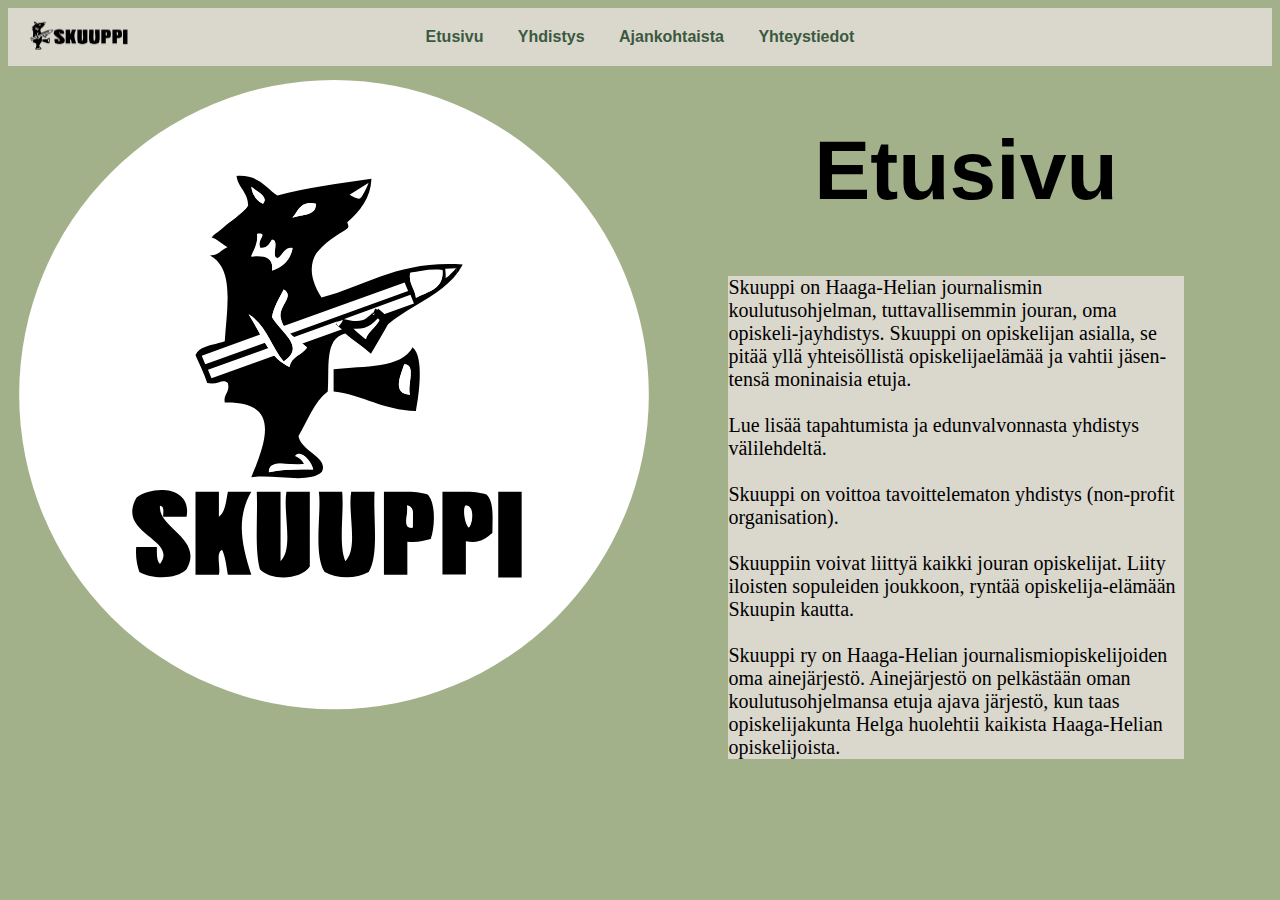
<file: index.html>
<!DOCTYPE html>
<html lang="fi">
<head>
    <!--metaa, sivuston kuvaus ja tekijä-->
    <meta charset="UTF-8">
    <meta name="viewport" content="width=device-width, initial-scale=1.0">
    <meta name="description" content="Journalisminopiskelijoiden ainejärjestö Skuuppi">
    <meta name="author" content="Tommi Saranpää">
    <!--Linkki ulkoiseen tyylitiedostoon-->
    <link href="tyyli.css" rel="stylesheet">
    <title>Skuuppi ry</title>
</head>
<body>
    <nav>
        <a href="index.html">Etusivu</a>
        <a href="yhdistys.html">Yhdistys</a>
        <a href="ajankohtaista.html">Ajankohtaista</a>
        <a href="yhteystiedot.html">Yhteystiedot</a>
    </nav>
    <img src="kuvat/absolute.png" alt="Logo" id="Logo">
    <img src="kuvat/Skuuppilogo(2).svg" alt="Logo" class="pyorea-kuva">
<article>
 <h1>Etusivu</h1>
 <p>Skuuppi on Haaga-Helian journalismin koulutusohjelman, tuttavallisemmin jouran, oma opiskeli-jayhdistys. Skuuppi on opiskelijan asialla, se pitää yllä yhteisöllistä opiskelijaelämää ja vahtii jäsen-tensä moninaisia etuja.<br><br>
    Lue lisää tapahtumista ja edunvalvonnasta yhdistys välilehdeltä.<br><br>
    Skuuppi on voittoa tavoittelematon yhdistys (non-profit organisation).<br><br>
    Skuuppiin voivat liittyä kaikki jouran opiskelijat. Liity iloisten sopuleiden joukkoon, ryntää opiskelija-elämään Skuupin kautta.<br><br>
    Skuuppi ry on Haaga-Helian journalismiopiskelijoiden oma ainejärjestö. Ainejärjestö on pelkästään oman koulutusohjelmansa etuja ajava järjestö, kun taas opiskelijakunta Helga huolehtii kaikista Haaga-Helian opiskelijoista.
 </p>
</article>
</body>
</html>
</file>
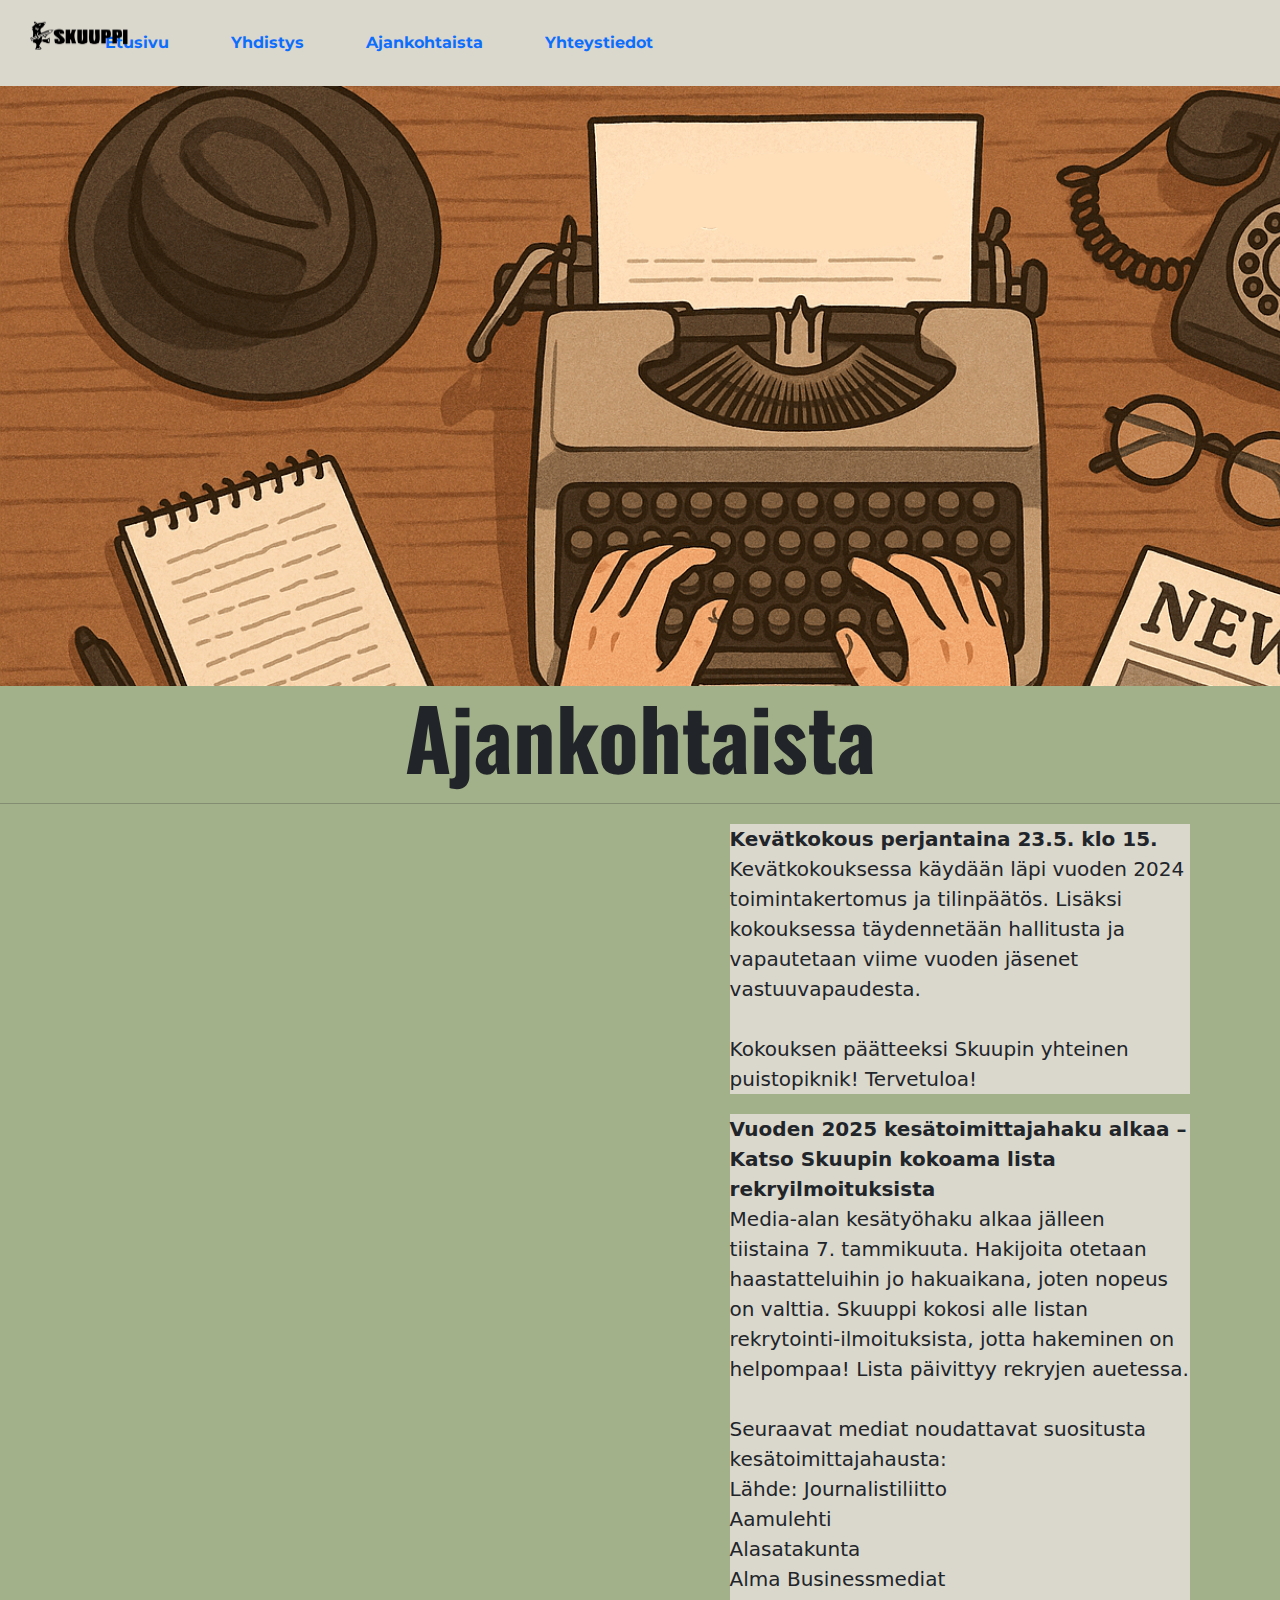
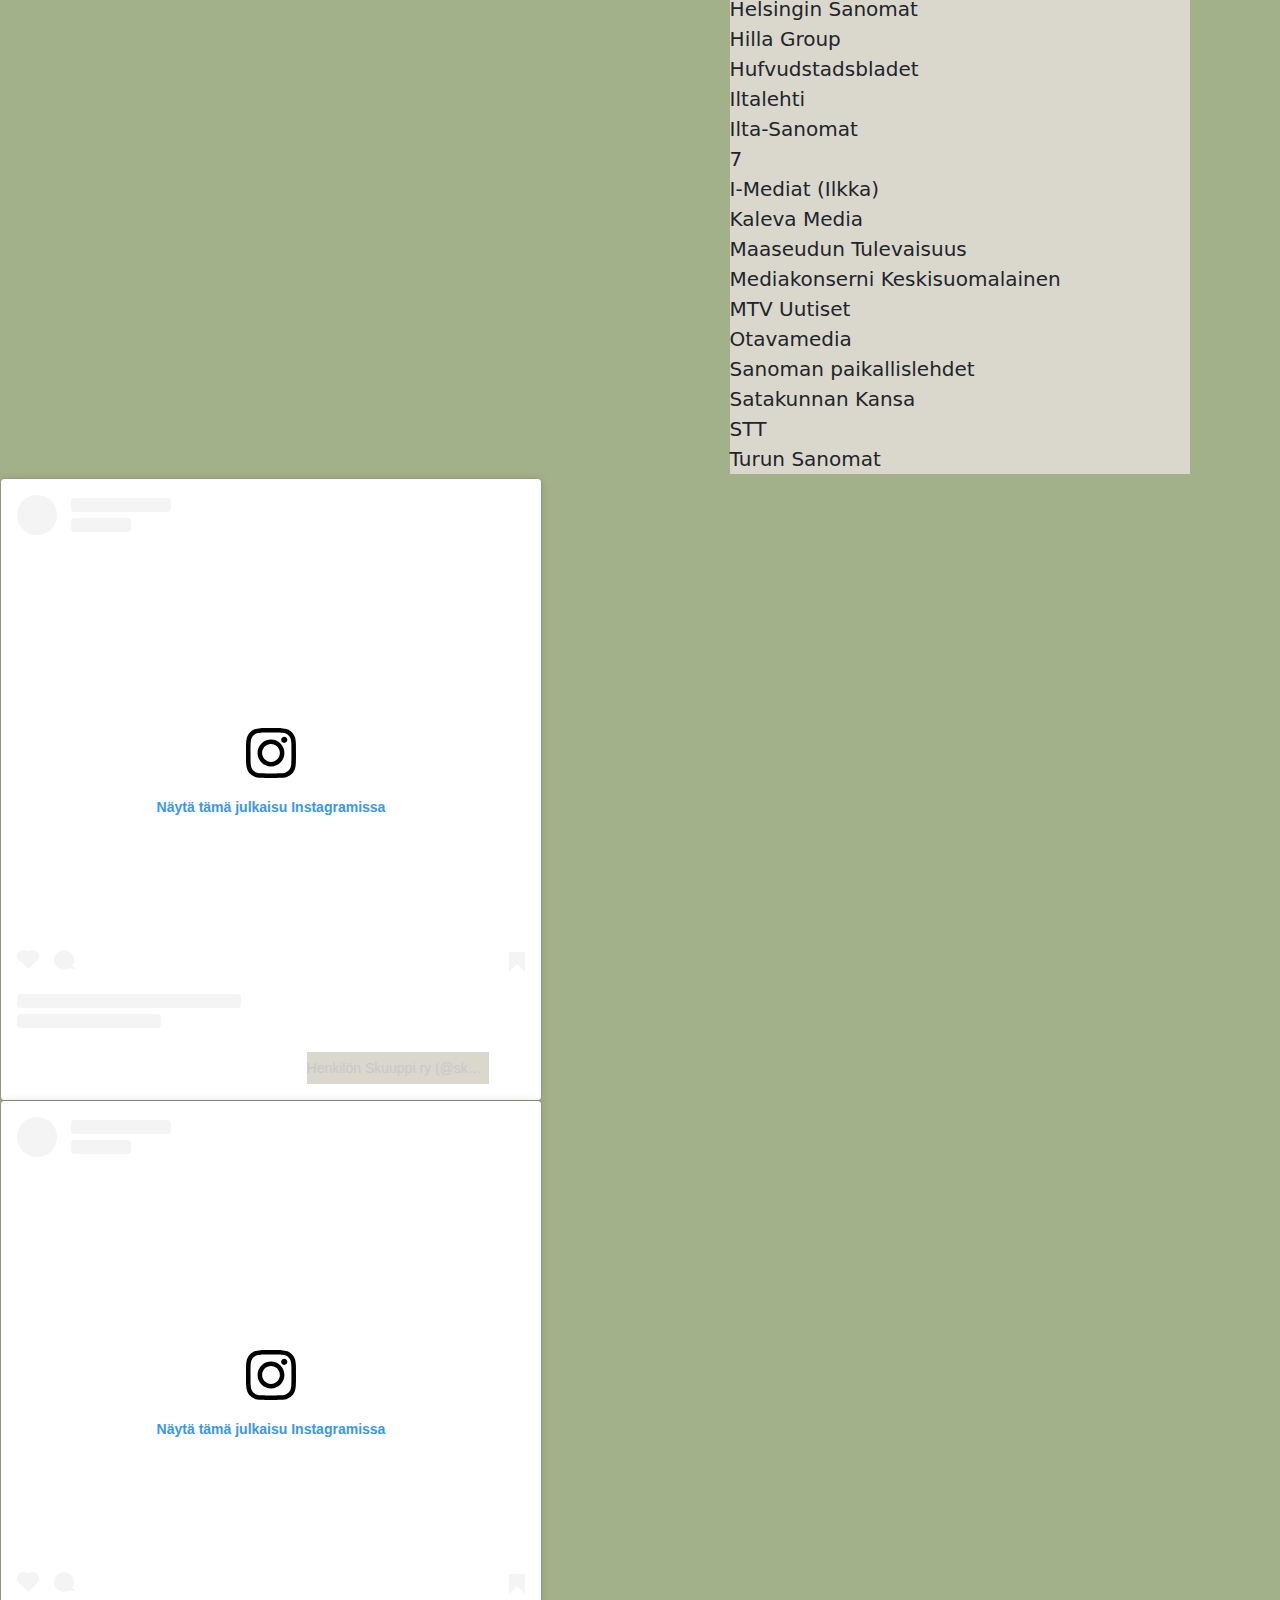
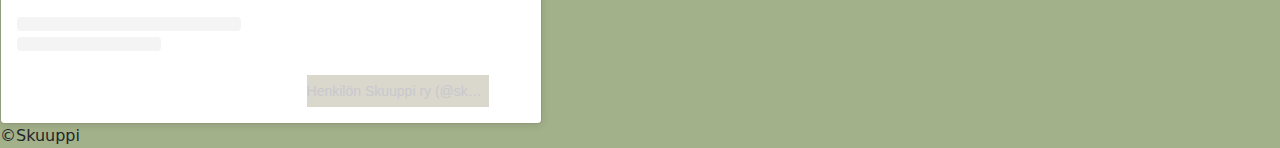
<file: ajankohtaista.html>
<!DOCTYPE html>
<html lang="fi">

<head>
    <!--metaa, sivuston kuvaus ja tekijä-->
    <meta charset="UTF-8">
    <meta name="viewport" content="width=device-width, initial-scale=1.0">
    <meta name="description" content="Uutisia journalismin opiskelijoille, jotta pysymme ajantasalla ainejärjestön toiminnasta! Vinkit myös kesätyönhakuun.">
    <meta name="author" content="Tommi Saranpää">
    <link href="https://cdn.jsdelivr.net/npm/bootstrap@5.3.3/dist/css/bootstrap.min.css" rel="stylesheet">
    <script src="https://cdn.jsdelivr.net/npm/bootstrap@5.3.3/dist/js/bootstrap.bundle.min.js"></script>
     <link rel="icon" type="image/x-icon" href="kuvat/Skuuppilogopng.png">
    <!--Linkki ulkoiseen tyylitiedostoon-->
    <link href="tyyli.css" rel="stylesheet">
    <style>
@import url('https://fonts.googleapis.com/css2?family=Montserrat:ital,wght@0,100..900;1,100..900&family=Oswald:wght@200..700&display=swap');
</style>
    <title>Skuuppi ry</title>
</head>

<body>
    

    <nav class="navbar navbar-expand-sm navbar-custom">
        <div class="container-fluid">
          <a class="navbar-brand">
          <img src="kuvat/absolute.png" alt="Logo" id="Logo" style="width:100px;"></a>
          <a class = "navbar-brand" href="" > </a>
          <button class="navbar-toggler" type="button" data-bs-toggle="collapse" data-bs-target="#collapsibleNavbar">
            <span class="navbar-toggler-icon"></span>
          </button>
          <div class="collapse navbar-collapse" id="collapsibleNavbar">
            <ul class="nav justify-content-center">
                <li class="nav-item">
                    <a class="nav-link" href="index.html">Etusivu</a>
                  </li>
                  <li class="nav-item">
                    <a class="nav-link" href="yhdistys.html">Yhdistys</a>
                  </li>
                  <li class="nav-item">
                    <a class="nav-link" href="ajankohtaista.html">Ajankohtaista</a>
                  </li>
                  <li class="nav-item">
                    <a class="nav-link" href="yhteystiedot.html">Yhteystiedot</a>
                  </li>
                </ul>
              </div>
            </div>
          </nav>

          <img src="kuvat/ajankohtaista.jpg" class="kansi" alt="Kuva kirjoitustyöstä" height="600">

  
  <article class="ajankohtaista">
    <h1>Ajankohtaista</h1>
    <hr class="pisteitä">
    <p id=""><b> Kevätkokous perjantaina 23.5. klo 15.</b><br>

      Kevätkokouksessa käydään läpi vuoden 2024 toimintakertomus ja tilinpäätös. Lisäksi kokouksessa täydennetään hallitusta ja vapautetaan viime vuoden jäsenet vastuuvapaudesta.<br><br>
    Kokouksen päätteeksi Skuupin yhteinen puistopiknik! Tervetuloa!
    </p>
    <p><b>Vuoden 2025 kesätoimittajahaku alkaa – Katso Skuupin kokoama lista rekryilmoituksista</b> <br>
Media-alan kesätyöhaku alkaa jälleen tiistaina 7. tammikuuta. Hakijoita otetaan haastatteluihin jo hakuaikana, joten nopeus on valttia. Skuuppi kokosi alle listan rekrytointi-ilmoituksista, jotta hakeminen on helpompaa!
Lista päivittyy rekryjen auetessa.<br><br>
Seuraavat mediat noudattavat suositusta kesätoimittajahausta:<br>
Lähde: Journalistiliitto<br>
Aamulehti<br>
Alasatakunta<br>
Alma Businessmediat<br>
Helsingin Sanomat<br>
Hilla Group<br>
Hufvudstadsbladet<br>
Iltalehti<br>
Ilta-Sanomat<br>
7<br>
I-Mediat (Ilkka)<br>
Kaleva Media<br>
Maaseudun Tulevaisuus<br>
Mediakonserni Keskisuomalainen<br>
MTV Uutiset<br>
Otavamedia<br>
Sanoman paikallislehdet<br>
Satakunnan Kansa<br>
STT<br>
Turun Sanomat</p>
  </article>

<div class="pics">
  <blockquote class="instagram-media" alt="Kuva Skuupin Instagramista" data-instgrm-permalink="https://www.instagram.com/p/DITtl5yJmn_/?utm_source=ig_embed&amp;utm_campaign=loading" data-instgrm-version="14" style=" background:#FFF; border:0; border-radius:3px; box-shadow:0 0 1px 0 rgba(0,0,0,0.5),0 1px 10px 0 rgba(0,0,0,0.15); margin: 1px; max-width:540px; min-width:326px; padding:0; width:99.375%; width:-webkit-calc(100% - 2px); width:calc(100% - 2px);"><div style="padding:16px;"> <a href="https://www.instagram.com/p/DITtl5yJmn_/?utm_source=ig_embed&amp;utm_campaign=loading" style=" background:#FFFFFF; line-height:0; padding:0 0; text-align:center; text-decoration:none; width:100%;" target="_blank"> <div style=" display: flex; flex-direction: row; align-items: center;"> <div style="background-color: #F4F4F4; border-radius: 50%; flex-grow: 0; height: 40px; margin-right: 14px; width: 40px;"></div> <div style="display: flex; flex-direction: column; flex-grow: 1; justify-content: center;"> <div style=" background-color: #F4F4F4; border-radius: 4px; flex-grow: 0; height: 14px; margin-bottom: 6px; width: 100px;"></div> <div style=" background-color: #F4F4F4; border-radius: 4px; flex-grow: 0; height: 14px; width: 60px;"></div></div></div><div style="padding: 19% 0;"></div> <div style="display:block; height:50px; margin:0 auto 12px; width:50px;"><svg width="50px" height="50px" viewBox="0 0 60 60" version="1.1" xmlns="https://www.w3.org/2000/svg" xmlns:xlink="https://www.w3.org/1999/xlink"><g stroke="none" stroke-width="1" fill="none" fill-rule="evenodd"><g transform="translate(-511.000000, -20.000000)" fill="#000000"><g><path d="M556.869,30.41 C554.814,30.41 553.148,32.076 553.148,34.131 C553.148,36.186 554.814,37.852 556.869,37.852 C558.924,37.852 560.59,36.186 560.59,34.131 C560.59,32.076 558.924,30.41 556.869,30.41 M541,60.657 C535.114,60.657 530.342,55.887 530.342,50 C530.342,44.114 535.114,39.342 541,39.342 C546.887,39.342 551.658,44.114 551.658,50 C551.658,55.887 546.887,60.657 541,60.657 M541,33.886 C532.1,33.886 524.886,41.1 524.886,50 C524.886,58.899 532.1,66.113 541,66.113 C549.9,66.113 557.115,58.899 557.115,50 C557.115,41.1 549.9,33.886 541,33.886 M565.378,62.101 C565.244,65.022 564.756,66.606 564.346,67.663 C563.803,69.06 563.154,70.057 562.106,71.106 C561.058,72.155 560.06,72.803 558.662,73.347 C557.607,73.757 556.021,74.244 553.102,74.378 C549.944,74.521 548.997,74.552 541,74.552 C533.003,74.552 532.056,74.521 528.898,74.378 C525.979,74.244 524.393,73.757 523.338,73.347 C521.94,72.803 520.942,72.155 519.894,71.106 C518.846,70.057 518.197,69.06 517.654,67.663 C517.244,66.606 516.755,65.022 516.623,62.101 C516.479,58.943 516.448,57.996 516.448,50 C516.448,42.003 516.479,41.056 516.623,37.899 C516.755,34.978 517.244,33.391 517.654,32.338 C518.197,30.938 518.846,29.942 519.894,28.894 C520.942,27.846 521.94,27.196 523.338,26.654 C524.393,26.244 525.979,25.756 528.898,25.623 C532.057,25.479 533.004,25.448 541,25.448 C548.997,25.448 549.943,25.479 553.102,25.623 C556.021,25.756 557.607,26.244 558.662,26.654 C560.06,27.196 561.058,27.846 562.106,28.894 C563.154,29.942 563.803,30.938 564.346,32.338 C564.756,33.391 565.244,34.978 565.378,37.899 C565.522,41.056 565.552,42.003 565.552,50 C565.552,57.996 565.522,58.943 565.378,62.101 M570.82,37.631 C570.674,34.438 570.167,32.258 569.425,30.349 C568.659,28.377 567.633,26.702 565.965,25.035 C564.297,23.368 562.623,22.342 560.652,21.575 C558.743,20.834 556.562,20.326 553.369,20.18 C550.169,20.033 549.148,20 541,20 C532.853,20 531.831,20.033 528.631,20.18 C525.438,20.326 523.257,20.834 521.349,21.575 C519.376,22.342 517.703,23.368 516.035,25.035 C514.368,26.702 513.342,28.377 512.574,30.349 C511.834,32.258 511.326,34.438 511.181,37.631 C511.035,40.831 511,41.851 511,50 C511,58.147 511.035,59.17 511.181,62.369 C511.326,65.562 511.834,67.743 512.574,69.651 C513.342,71.625 514.368,73.296 516.035,74.965 C517.703,76.634 519.376,77.658 521.349,78.425 C523.257,79.167 525.438,79.673 528.631,79.82 C531.831,79.965 532.853,80.001 541,80.001 C549.148,80.001 550.169,79.965 553.369,79.82 C556.562,79.673 558.743,79.167 560.652,78.425 C562.623,77.658 564.297,76.634 565.965,74.965 C567.633,73.296 568.659,71.625 569.425,69.651 C570.167,67.743 570.674,65.562 570.82,62.369 C570.966,59.17 571,58.147 571,50 C571,41.851 570.966,40.831 570.82,37.631"></path></g></g></g></svg></div><div style="padding-top: 8px;"> <div style=" color:#3897f0; font-family:Arial,sans-serif; font-size:14px; font-style:normal; font-weight:550; line-height:18px;">Näytä tämä julkaisu Instagramissa</div></div><div style="padding: 12.5% 0;"></div> <div style="display: flex; flex-direction: row; margin-bottom: 14px; align-items: center;"><div> <div style="background-color: #F4F4F4; border-radius: 50%; height: 12.5px; width: 12.5px; transform: translateX(0px) translateY(7px);"></div> <div style="background-color: #F4F4F4; height: 12.5px; transform: rotate(-45deg) translateX(3px) translateY(1px); width: 12.5px; flex-grow: 0; margin-right: 14px; margin-left: 2px;"></div> <div style="background-color: #F4F4F4; border-radius: 50%; height: 12.5px; width: 12.5px; transform: translateX(9px) translateY(-18px);"></div></div><div style="margin-left: 8px;"> <div style=" background-color: #F4F4F4; border-radius: 50%; flex-grow: 0; height: 20px; width: 20px;"></div> <div style=" width: 0; height: 0; border-top: 2px solid transparent; border-left: 6px solid #f4f4f4; border-bottom: 2px solid transparent; transform: translateX(16px) translateY(-4px) rotate(30deg)"></div></div><div style="margin-left: auto;"> <div style=" width: 0px; border-top: 8px solid #F4F4F4; border-right: 8px solid transparent; transform: translateY(16px);"></div> <div style=" background-color: #F4F4F4; flex-grow: 0; height: 12px; width: 16px; transform: translateY(-4px);"></div> <div style=" width: 0; height: 0; border-top: 8px solid #F4F4F4; border-left: 8px solid transparent; transform: translateY(-4px) translateX(8px);"></div></div></div> <div style="display: flex; flex-direction: column; flex-grow: 1; justify-content: center; margin-bottom: 24px;"> <div style=" background-color: #F4F4F4; border-radius: 4px; flex-grow: 0; height: 14px; margin-bottom: 6px; width: 224px;"></div> <div style=" background-color: #F4F4F4; border-radius: 4px; flex-grow: 0; height: 14px; width: 144px;"></div></div></a><p style=" color:#c9c8cd; font-family:Arial,sans-serif; font-size:14px; line-height:17px; margin-bottom:0; margin-top:8px; overflow:hidden; padding:8px 0 7px; text-align:center; text-overflow:ellipsis; white-space:nowrap;"><a href="https://www.instagram.com/p/DITtl5yJmn_/?utm_source=ig_embed&amp;utm_campaign=loading" style=" color:#c9c8cd; font-family:Arial,sans-serif; font-size:14px; font-style:normal; font-weight:normal; line-height:17px; text-decoration:none;" target="_blank">Henkilön Skuuppi ry (@skuuppiry) jakama julkaisu</a></p></div></blockquote>
<script async src="//www.instagram.com/embed.js"></script>
<blockquote class="instagram-media" alt="Kuva Skuupin Instagramista" data-instgrm-permalink="https://www.instagram.com/p/DIJgQOYtdLe/?utm_source=ig_embed&amp;utm_campaign=loading" data-instgrm-version="14" style=" background:#FFF; border:0; border-radius:3px; box-shadow:0 0 1px 0 rgba(0,0,0,0.5),0 1px 10px 0 rgba(0,0,0,0.15); margin: 1px; max-width:540px; min-width:326px; padding:0; width:99.375%; width:-webkit-calc(100% - 2px); width:calc(100% - 2px);"><div style="padding:16px;"> <a href="https://www.instagram.com/p/DIJgQOYtdLe/?utm_source=ig_embed&amp;utm_campaign=loading" style=" background:#FFFFFF; line-height:0; padding:0 0; text-align:center; text-decoration:none; width:100%;" target="_blank"> <div style=" display: flex; flex-direction: row; align-items: center;"> <div style="background-color: #F4F4F4; border-radius: 50%; flex-grow: 0; height: 40px; margin-right: 14px; width: 40px;"></div> <div style="display: flex; flex-direction: column; flex-grow: 1; justify-content: center;"> <div style=" background-color: #F4F4F4; border-radius: 4px; flex-grow: 0; height: 14px; margin-bottom: 6px; width: 100px;"></div> <div style=" background-color: #F4F4F4; border-radius: 4px; flex-grow: 0; height: 14px; width: 60px;"></div></div></div><div style="padding: 19% 0;"></div> <div style="display:block; height:50px; margin:0 auto 12px; width:50px;"><svg width="50px" height="50px" viewBox="0 0 60 60" version="1.1" xmlns="https://www.w3.org/2000/svg" xmlns:xlink="https://www.w3.org/1999/xlink"><g stroke="none" stroke-width="1" fill="none" fill-rule="evenodd"><g transform="translate(-511.000000, -20.000000)" fill="#000000"><g><path d="M556.869,30.41 C554.814,30.41 553.148,32.076 553.148,34.131 C553.148,36.186 554.814,37.852 556.869,37.852 C558.924,37.852 560.59,36.186 560.59,34.131 C560.59,32.076 558.924,30.41 556.869,30.41 M541,60.657 C535.114,60.657 530.342,55.887 530.342,50 C530.342,44.114 535.114,39.342 541,39.342 C546.887,39.342 551.658,44.114 551.658,50 C551.658,55.887 546.887,60.657 541,60.657 M541,33.886 C532.1,33.886 524.886,41.1 524.886,50 C524.886,58.899 532.1,66.113 541,66.113 C549.9,66.113 557.115,58.899 557.115,50 C557.115,41.1 549.9,33.886 541,33.886 M565.378,62.101 C565.244,65.022 564.756,66.606 564.346,67.663 C563.803,69.06 563.154,70.057 562.106,71.106 C561.058,72.155 560.06,72.803 558.662,73.347 C557.607,73.757 556.021,74.244 553.102,74.378 C549.944,74.521 548.997,74.552 541,74.552 C533.003,74.552 532.056,74.521 528.898,74.378 C525.979,74.244 524.393,73.757 523.338,73.347 C521.94,72.803 520.942,72.155 519.894,71.106 C518.846,70.057 518.197,69.06 517.654,67.663 C517.244,66.606 516.755,65.022 516.623,62.101 C516.479,58.943 516.448,57.996 516.448,50 C516.448,42.003 516.479,41.056 516.623,37.899 C516.755,34.978 517.244,33.391 517.654,32.338 C518.197,30.938 518.846,29.942 519.894,28.894 C520.942,27.846 521.94,27.196 523.338,26.654 C524.393,26.244 525.979,25.756 528.898,25.623 C532.057,25.479 533.004,25.448 541,25.448 C548.997,25.448 549.943,25.479 553.102,25.623 C556.021,25.756 557.607,26.244 558.662,26.654 C560.06,27.196 561.058,27.846 562.106,28.894 C563.154,29.942 563.803,30.938 564.346,32.338 C564.756,33.391 565.244,34.978 565.378,37.899 C565.522,41.056 565.552,42.003 565.552,50 C565.552,57.996 565.522,58.943 565.378,62.101 M570.82,37.631 C570.674,34.438 570.167,32.258 569.425,30.349 C568.659,28.377 567.633,26.702 565.965,25.035 C564.297,23.368 562.623,22.342 560.652,21.575 C558.743,20.834 556.562,20.326 553.369,20.18 C550.169,20.033 549.148,20 541,20 C532.853,20 531.831,20.033 528.631,20.18 C525.438,20.326 523.257,20.834 521.349,21.575 C519.376,22.342 517.703,23.368 516.035,25.035 C514.368,26.702 513.342,28.377 512.574,30.349 C511.834,32.258 511.326,34.438 511.181,37.631 C511.035,40.831 511,41.851 511,50 C511,58.147 511.035,59.17 511.181,62.369 C511.326,65.562 511.834,67.743 512.574,69.651 C513.342,71.625 514.368,73.296 516.035,74.965 C517.703,76.634 519.376,77.658 521.349,78.425 C523.257,79.167 525.438,79.673 528.631,79.82 C531.831,79.965 532.853,80.001 541,80.001 C549.148,80.001 550.169,79.965 553.369,79.82 C556.562,79.673 558.743,79.167 560.652,78.425 C562.623,77.658 564.297,76.634 565.965,74.965 C567.633,73.296 568.659,71.625 569.425,69.651 C570.167,67.743 570.674,65.562 570.82,62.369 C570.966,59.17 571,58.147 571,50 C571,41.851 570.966,40.831 570.82,37.631"></path></g></g></g></svg></div><div style="padding-top: 8px;"> <div style=" color:#3897f0; font-family:Arial,sans-serif; font-size:14px; font-style:normal; font-weight:550; line-height:18px;">Näytä tämä julkaisu Instagramissa</div></div><div style="padding: 12.5% 0;"></div> <div style="display: flex; flex-direction: row; margin-bottom: 14px; align-items: center;"><div> <div style="background-color: #F4F4F4; border-radius: 50%; height: 12.5px; width: 12.5px; transform: translateX(0px) translateY(7px);"></div> <div style="background-color: #F4F4F4; height: 12.5px; transform: rotate(-45deg) translateX(3px) translateY(1px); width: 12.5px; flex-grow: 0; margin-right: 14px; margin-left: 2px;"></div> <div style="background-color: #F4F4F4; border-radius: 50%; height: 12.5px; width: 12.5px; transform: translateX(9px) translateY(-18px);"></div></div><div style="margin-left: 8px;"> <div style=" background-color: #F4F4F4; border-radius: 50%; flex-grow: 0; height: 20px; width: 20px;"></div> <div style=" width: 0; height: 0; border-top: 2px solid transparent; border-left: 6px solid #f4f4f4; border-bottom: 2px solid transparent; transform: translateX(16px) translateY(-4px) rotate(30deg)"></div></div><div style="margin-left: auto;"> <div style=" width: 0px; border-top: 8px solid #F4F4F4; border-right: 8px solid transparent; transform: translateY(16px);"></div> <div style=" background-color: #F4F4F4; flex-grow: 0; height: 12px; width: 16px; transform: translateY(-4px);"></div> <div style=" width: 0; height: 0; border-top: 8px solid #F4F4F4; border-left: 8px solid transparent; transform: translateY(-4px) translateX(8px);"></div></div></div> <div style="display: flex; flex-direction: column; flex-grow: 1; justify-content: center; margin-bottom: 24px;"> <div style=" background-color: #F4F4F4; border-radius: 4px; flex-grow: 0; height: 14px; margin-bottom: 6px; width: 224px;"></div> <div style=" background-color: #F4F4F4; border-radius: 4px; flex-grow: 0; height: 14px; width: 144px;"></div></div></a><p style=" color:#c9c8cd; font-family:Arial,sans-serif; font-size:14px; line-height:17px; margin-bottom:0; margin-top:8px; overflow:hidden; padding:8px 0 7px; text-align:center; text-overflow:ellipsis; white-space:nowrap;"><a href="https://www.instagram.com/p/DIJgQOYtdLe/?utm_source=ig_embed&amp;utm_campaign=loading" style=" color:#c9c8cd; font-family:Arial,sans-serif; font-size:14px; font-style:normal; font-weight:normal; line-height:17px; text-decoration:none;" target="_blank">Henkilön Skuuppi ry (@skuuppiry) jakama julkaisu</a></p></div></blockquote>
<script async src="//www.instagram.com/embed.js"></script>
</div>

  <footer>
    &copy;Skuuppi
  </footer>
 
</body>

</html>
</file>
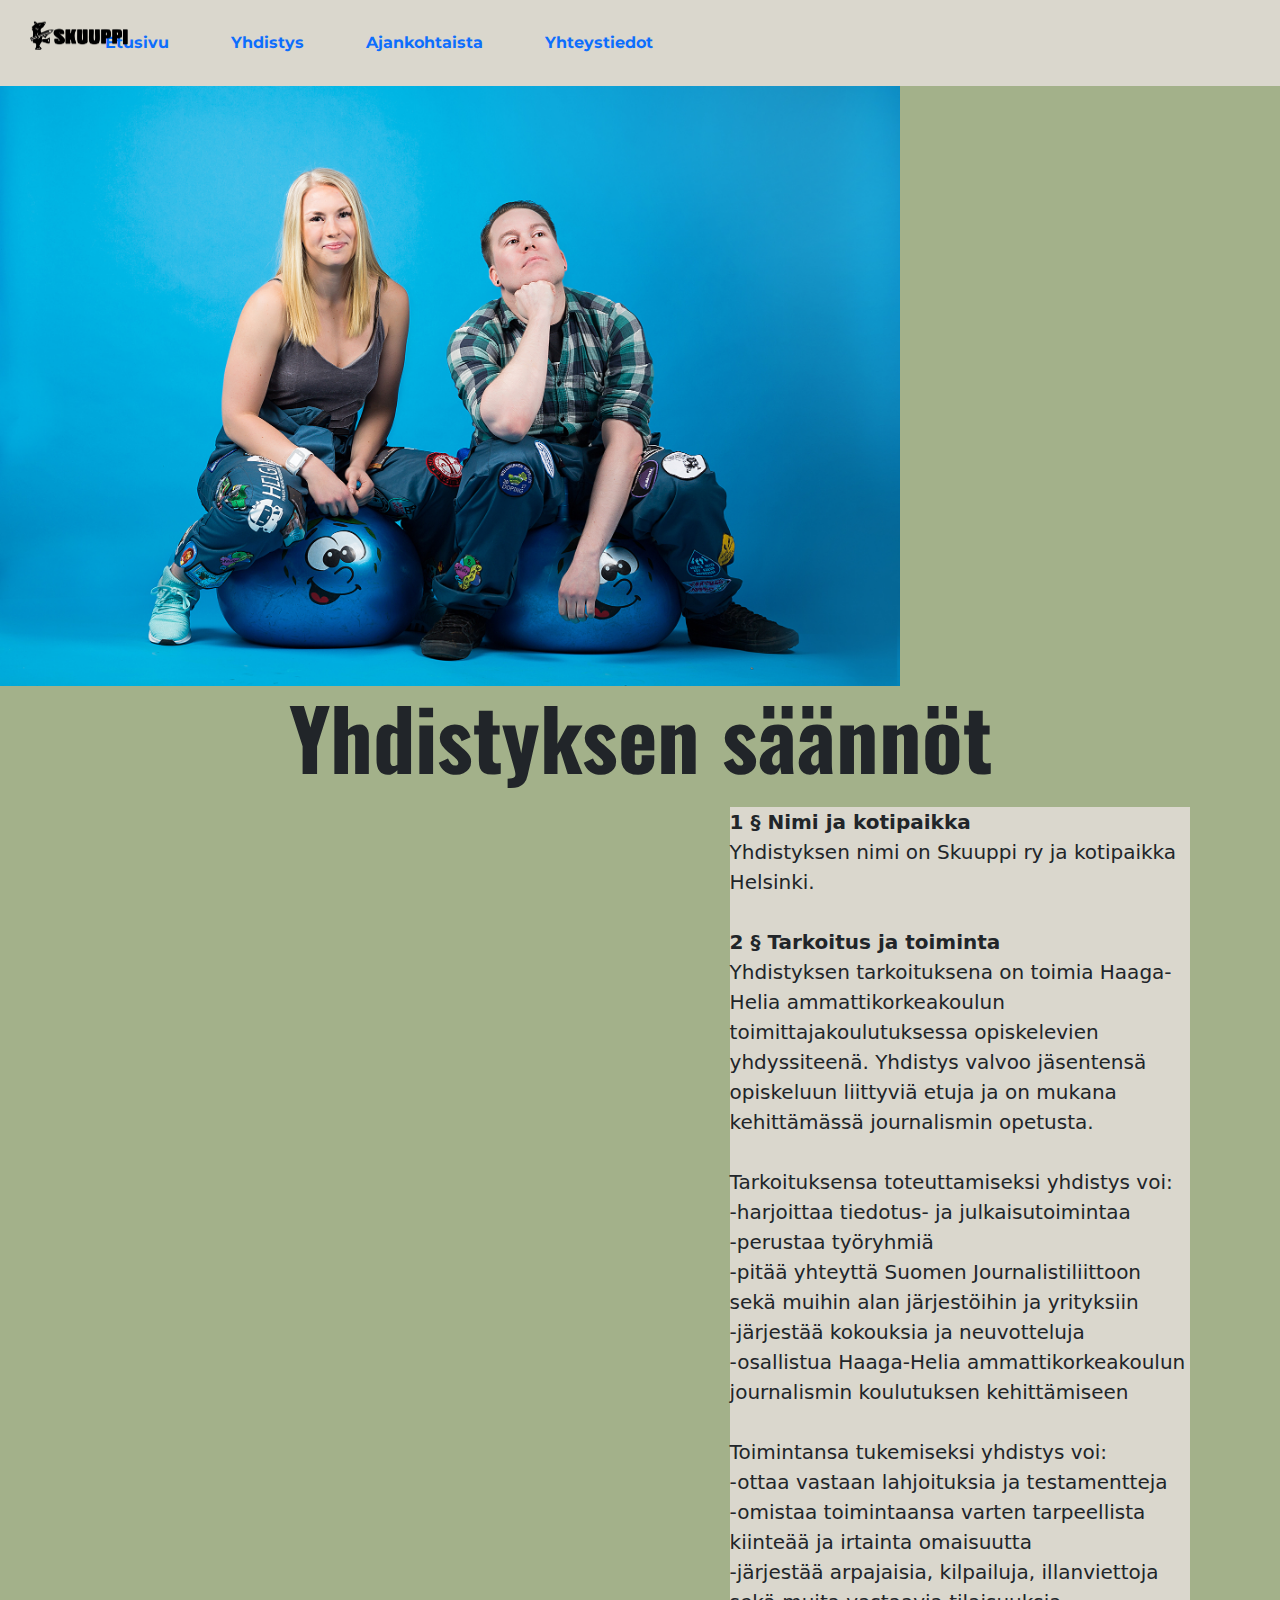
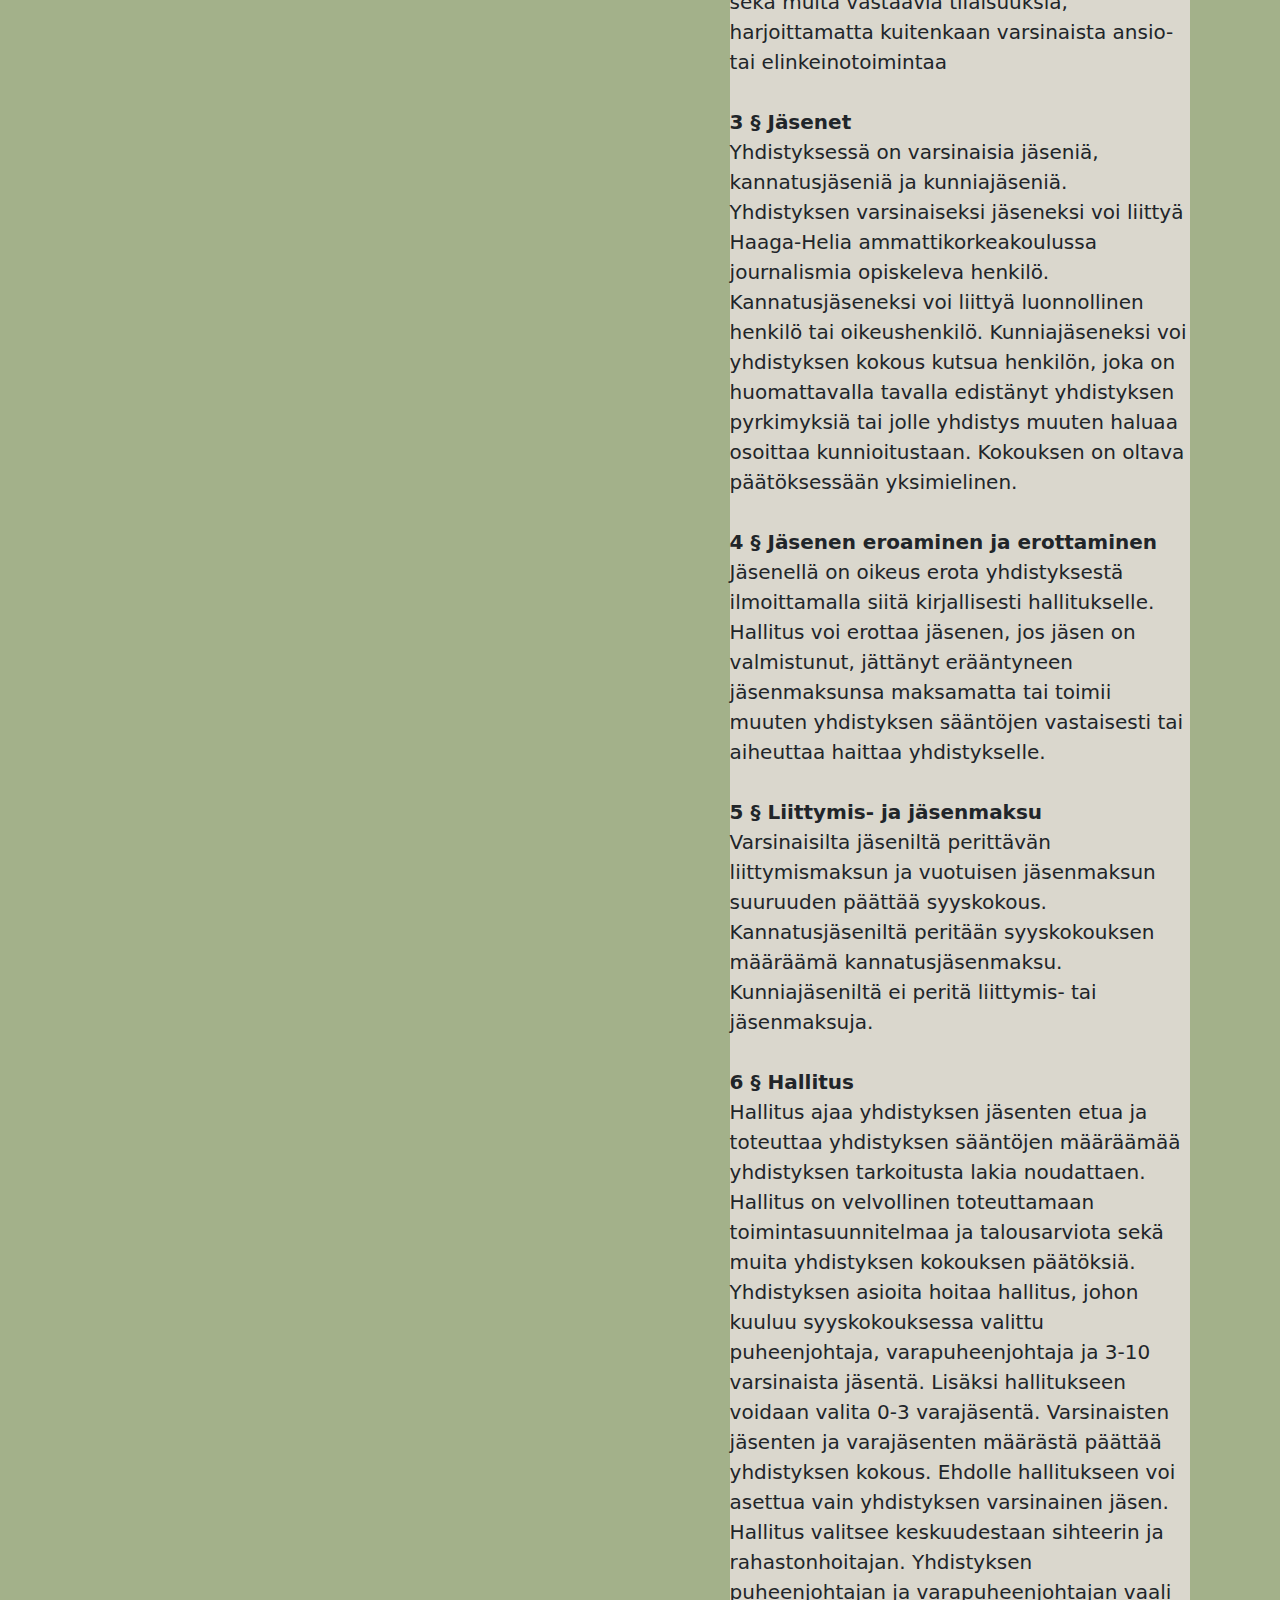
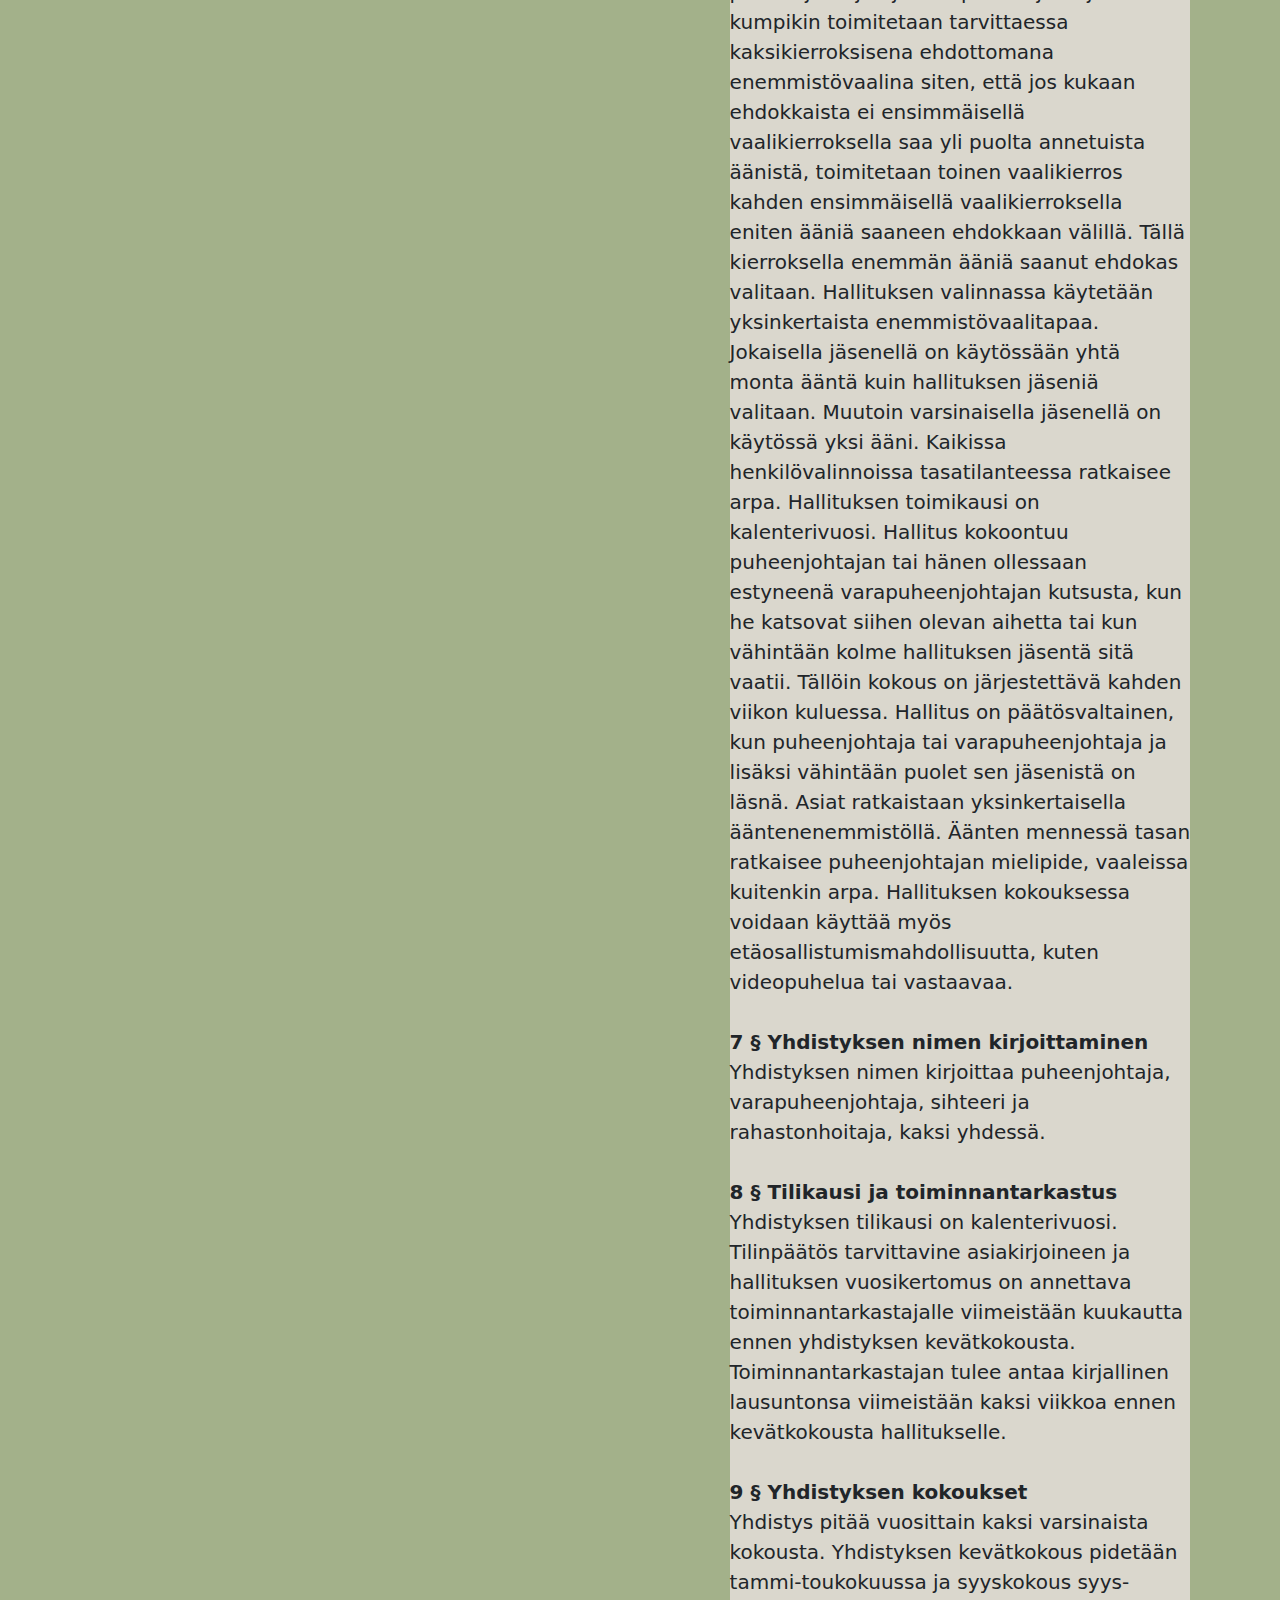
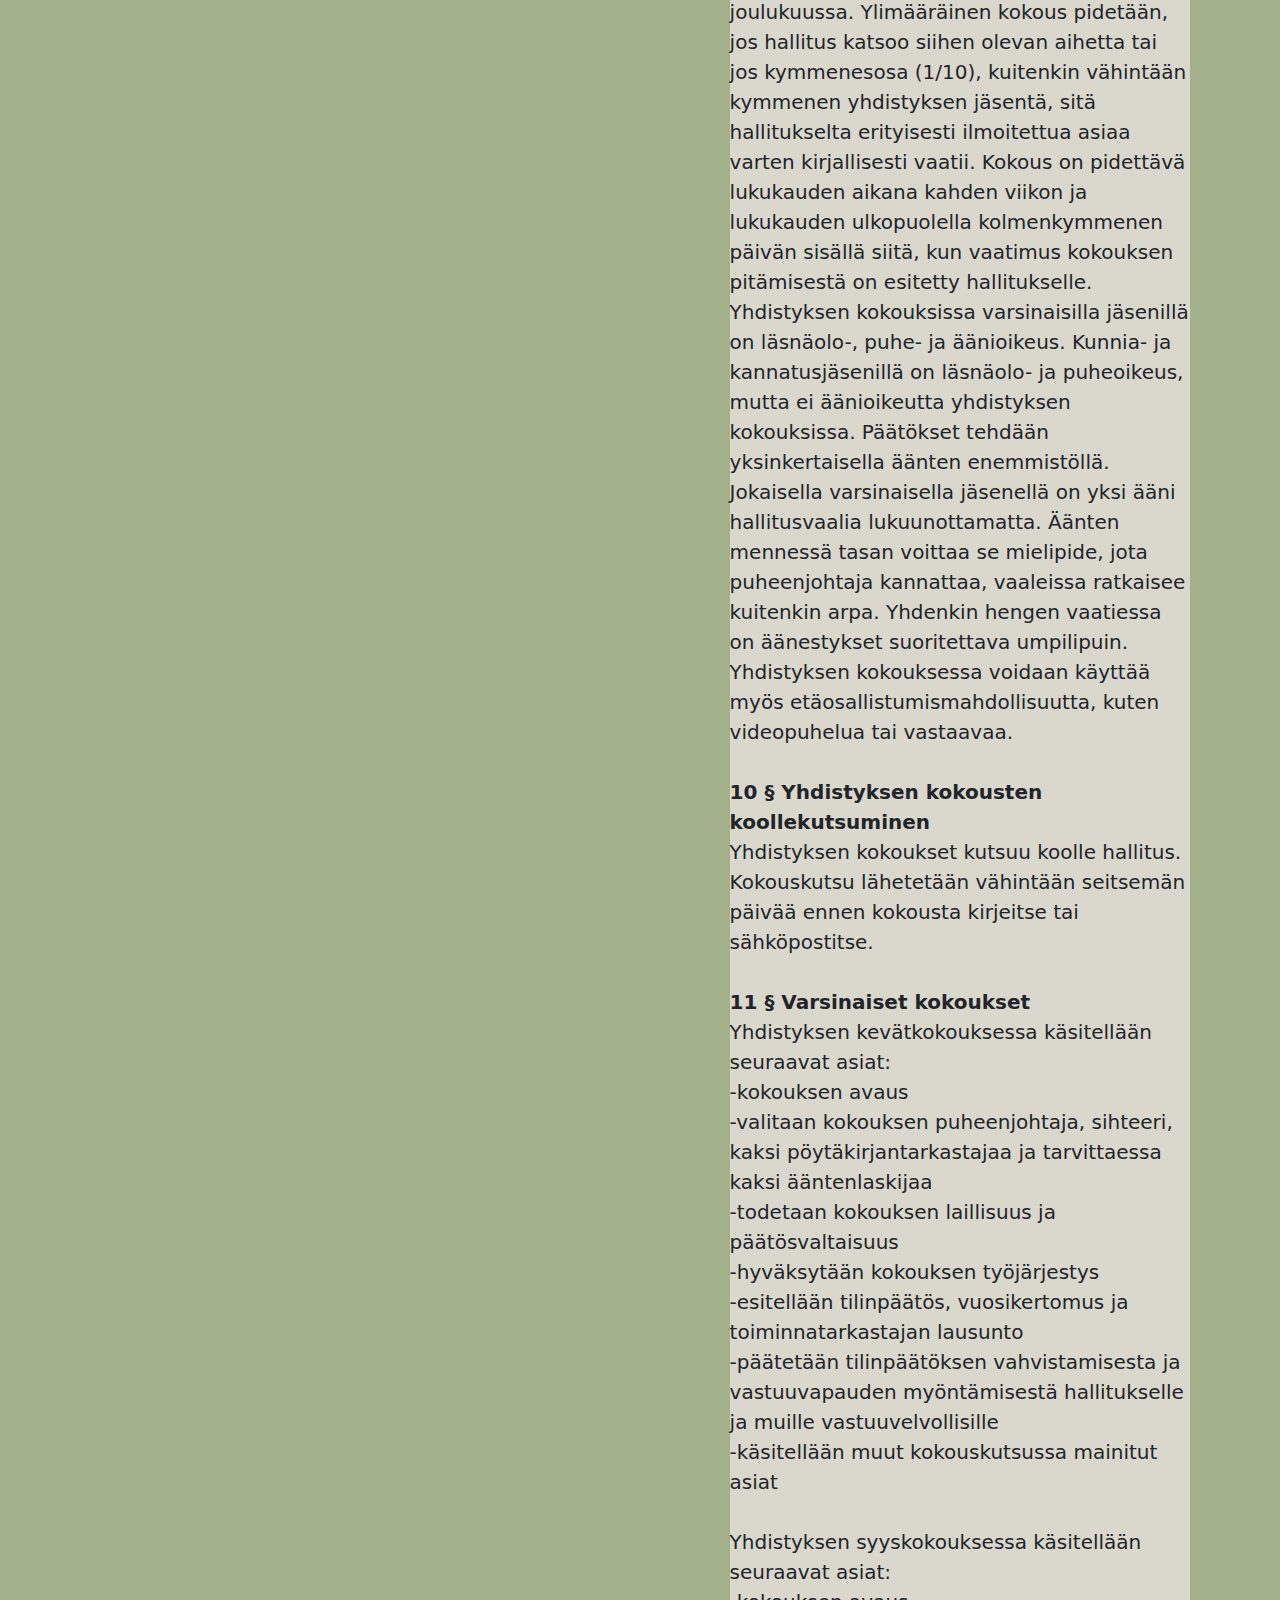
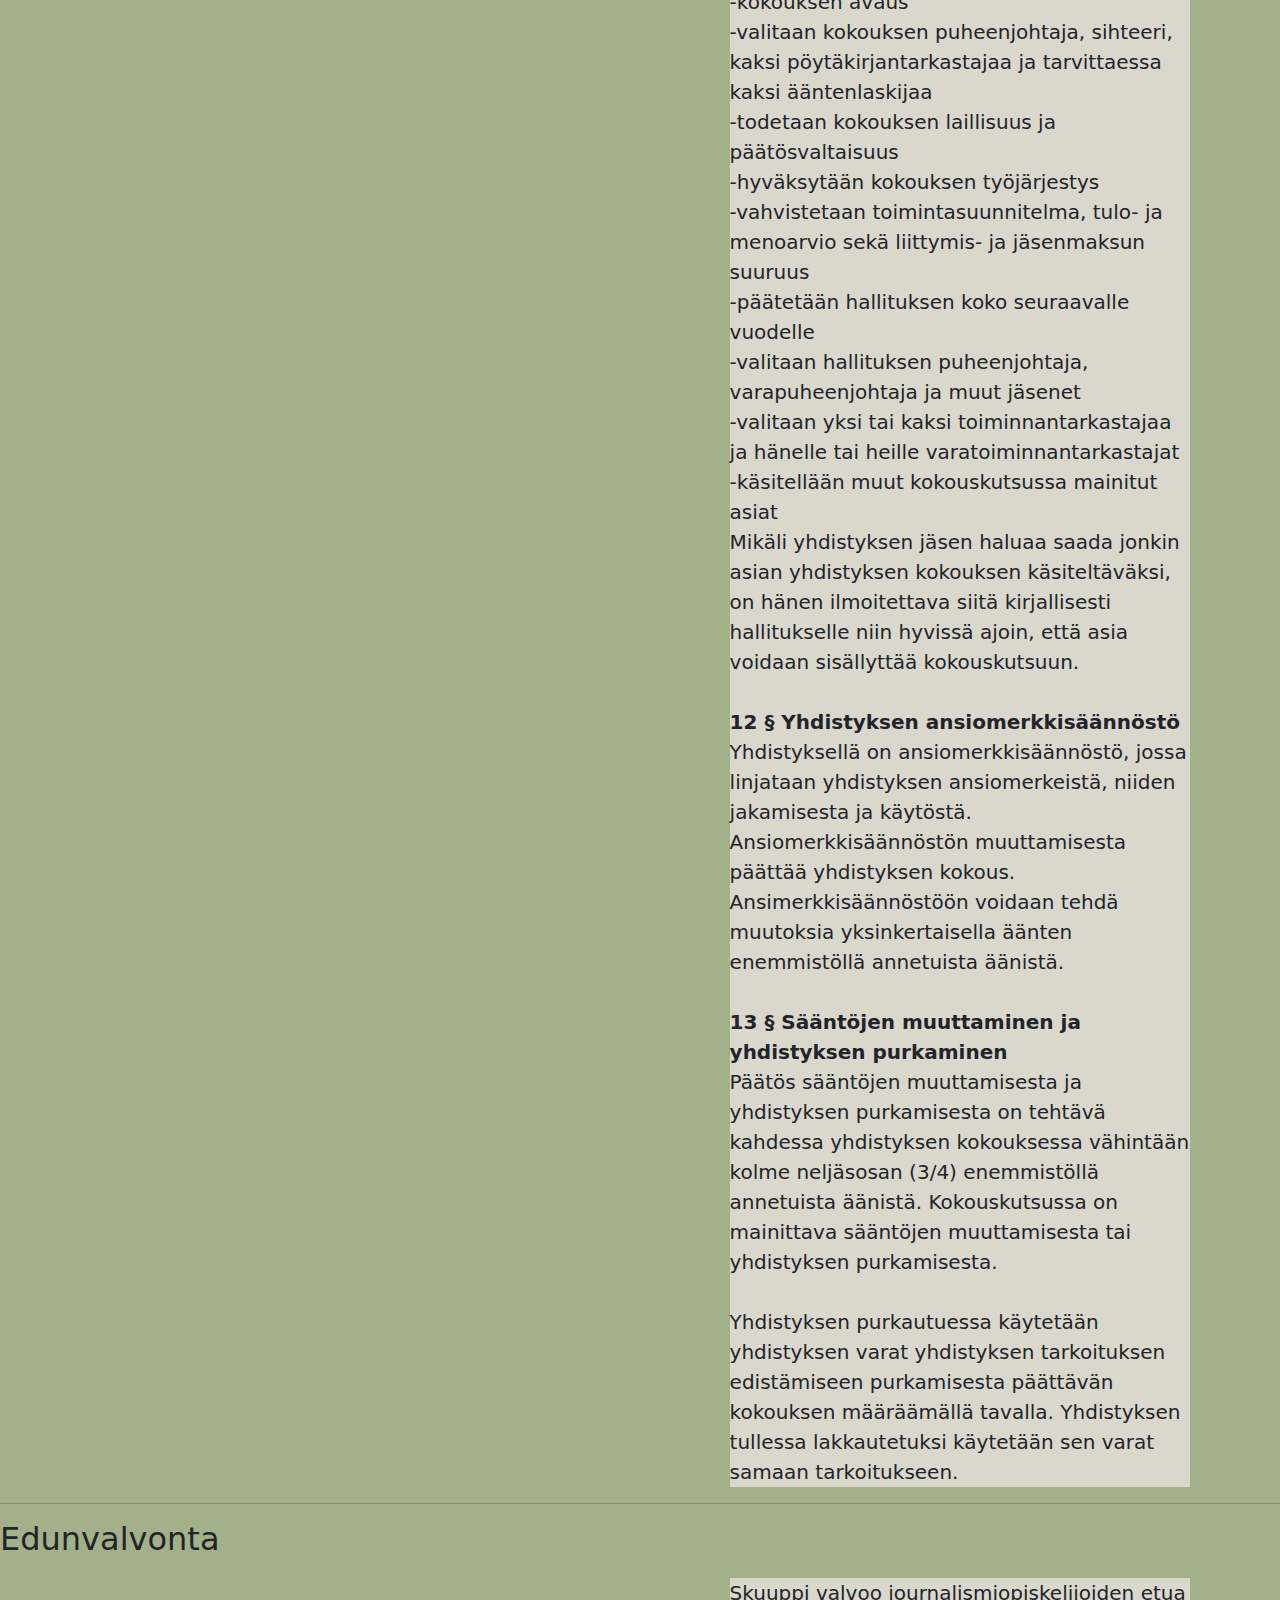
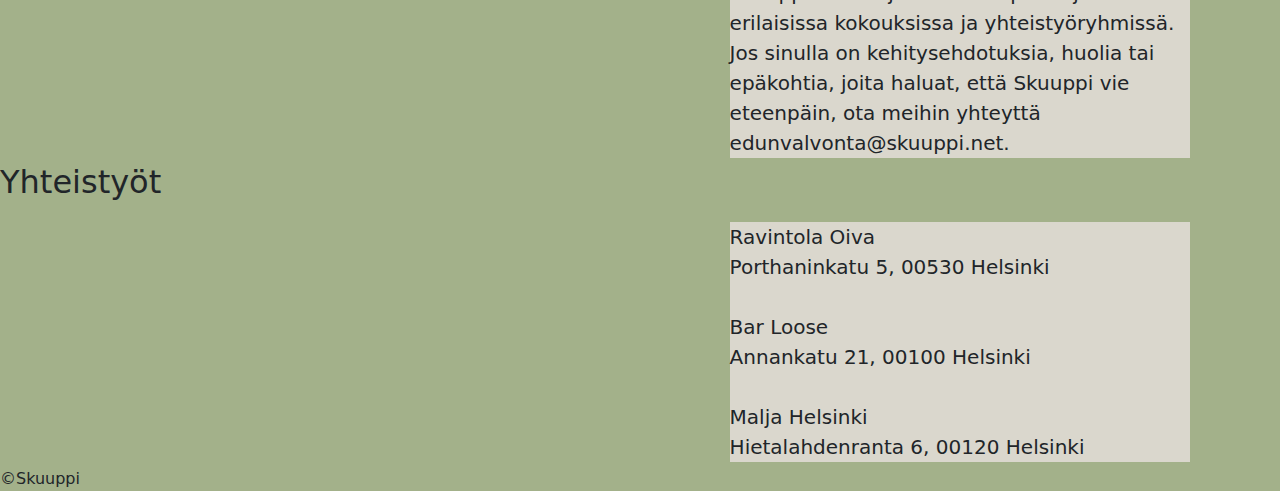
<file: yhdistys.html>
<!DOCTYPE html>
<html lang="fi">

<head>
  <!--metaa, sivuston kuvaus ja tekijä-->
  <meta charset="UTF-8">
  <meta name="viewport" content="width=device-width, initial-scale=1.0">
  <meta name="description" content="Skuupin yhdistyksen säännöt ja rajoitukset löytyvät kootusti täältä. Tiesitkö, että jäsenenä sinulla on myös etuja, joita voit käyttää vapaa-ajallasi!">
  <meta name="author" content="Tommi Saranpää">
  <link href="https://cdn.jsdelivr.net/npm/bootstrap@5.3.3/dist/css/bootstrap.min.css" rel="stylesheet">
  <script src="https://cdn.jsdelivr.net/npm/bootstrap@5.3.3/dist/js/bootstrap.bundle.min.js"></script>
  <!--Linkki ulkoiseen tyylitiedostoon-->
   <link rel="icon" type="image/x-icon" href="kuvat/Skuuppilogopng.png">
  <link href="tyyli.css" rel="stylesheet">
  <style>
@import url('https://fonts.googleapis.com/css2?family=Montserrat:ital,wght@0,100..900;1,100..900&family=Oswald:wght@200..700&display=swap');
</style>
  <title>Skuuppi ry</title>
</head>

<body>
  <nav class="navbar navbar-expand-sm navbar-custom">
    <div class="container-fluid">
      <a class="navbar-brand">
        <img src="kuvat/absolute.png" alt="Logo" id="Logo" style="width:100px;"></a>
      <a class="navbar-brand" href=""> </a>
      <button class="navbar-toggler" type="button" data-bs-toggle="collapse" data-bs-target="#collapsibleNavbar">
        <span class="navbar-toggler-icon"></span>
      </button>
      <div class="collapse navbar-collapse" id="collapsibleNavbar">
        <ul class="nav justify-content-center">
          <li class="nav-item">
            <a class="nav-link" href="index.html">Etusivu</a>
          </li>
          <li class="nav-item">
            <a class="nav-link" href="yhdistys.html">Yhdistys</a>
          </li>
          <li class="nav-item">
            <a class="nav-link" href="ajankohtaista.html">Ajankohtaista</a>
          </li>
          <li class="nav-item">
            <a class="nav-link" href="yhteystiedot.html">Yhteystiedot</a>
          </li>
        </ul>
      </div>
    </div>
  </nav>
  <img src="kuvat/absolute.png" alt="Logo" id="Logo">


  <img src="kuvat/haalarit.jpg" class="kansi" height="600">



  <article class="säännöt">
    <h1>Yhdistyksen säännöt</h1>
    <p id="jatkoa"><b>1 § Nimi ja kotipaikka</b> <br>

      Yhdistyksen nimi on Skuuppi ry ja kotipaikka Helsinki.<br>

      <br><b>2 § Tarkoitus ja toiminta</b> <br>

      Yhdistyksen tarkoituksena on toimia Haaga-Helia ammattikorkeakoulun toimittajakoulutuksessa opiskelevien
      yhdyssiteenä. Yhdistys valvoo jäsentensä opiskeluun liittyviä etuja ja on mukana kehittämässä journalismin
      opetusta.<br>

      <br>Tarkoituksensa toteuttamiseksi yhdistys voi: <br>

      -harjoittaa tiedotus- ja julkaisutoimintaa<br>

      -perustaa työryhmiä<br>

      -pitää yhteyttä Suomen Journalistiliittoon sekä muihin alan järjestöihin ja yrityksiin<br>

      -järjestää kokouksia ja neuvotteluja<br>

      -osallistua Haaga-Helia ammattikorkeakoulun journalismin koulutuksen kehittämiseen<br>
      <br>
      Toimintansa tukemiseksi yhdistys voi:<br>

      -ottaa vastaan lahjoituksia ja testamentteja<br>

      -omistaa toimintaansa varten tarpeellista kiinteää ja irtainta omaisuutta<br>

      -järjestää arpajaisia, kilpailuja, illanviettoja sekä muita vastaavia tilaisuuksia, harjoittamatta kuitenkaan
      varsinaista ansio- tai elinkeinotoimintaa<br>

      <br><b>3 § Jäsenet</b><br>

      Yhdistyksessä on varsinaisia jäseniä, kannatusjäseniä ja kunniajäseniä.

      Yhdistyksen varsinaiseksi jäseneksi voi liittyä Haaga-Helia ammattikorkeakoulussa journalismia opiskeleva henkilö.

      Kannatusjäseneksi voi liittyä luonnollinen henkilö tai oikeushenkilö.

      Kunniajäseneksi voi yhdistyksen kokous kutsua henkilön, joka on huomattavalla tavalla edistänyt yhdistyksen
      pyrkimyksiä tai jolle yhdistys muuten haluaa osoittaa kunnioitustaan. Kokouksen on oltava päätöksessään
      yksimielinen.

      <br><br><b>4 § Jäsenen eroaminen ja erottaminen</b><br>

      Jäsenellä on oikeus erota yhdistyksestä ilmoittamalla siitä kirjallisesti hallitukselle. Hallitus voi erottaa
      jäsenen, jos jäsen on valmistunut, jättänyt erääntyneen jäsenmaksunsa maksamatta tai toimii muuten yhdistyksen
      sääntöjen vastaisesti tai aiheuttaa haittaa yhdistykselle.

      <br><br><b>5 § Liittymis- ja jäsenmaksu</b><br>

      Varsinaisilta jäseniltä perittävän liittymismaksun ja vuotuisen jäsenmaksun suuruuden päättää syyskokous.

      Kannatusjäseniltä peritään syyskokouksen määräämä kannatusjäsenmaksu. Kunniajäseniltä ei peritä liittymis- tai
      jäsenmaksuja.

      <br><br><b>6 § Hallitus</b><br>

      Hallitus ajaa yhdistyksen jäsenten etua ja toteuttaa yhdistyksen sääntöjen määräämää yhdistyksen tarkoitusta lakia
      noudattaen. Hallitus on velvollinen toteuttamaan toimintasuunnitelmaa ja talousarviota sekä muita yhdistyksen
      kokouksen päätöksiä.

      Yhdistyksen asioita hoitaa hallitus, johon kuuluu syyskokouksessa valittu puheenjohtaja, varapuheenjohtaja ja 3-10
      varsinaista jäsentä. Lisäksi hallitukseen voidaan valita 0-3 varajäsentä. Varsinaisten jäsenten ja varajäsenten
      määrästä päättää yhdistyksen kokous. Ehdolle hallitukseen voi asettua vain yhdistyksen varsinainen jäsen. Hallitus
      valitsee keskuudestaan sihteerin ja rahastonhoitajan.

      Yhdistyksen puheenjohtajan ja varapuheenjohtajan vaali kumpikin toimitetaan tarvittaessa kaksikierroksisena
      ehdottomana enemmistövaalina siten, että jos kukaan ehdokkaista ei ensimmäisellä vaalikierroksella saa yli puolta
      annetuista äänistä, toimitetaan toinen vaalikierros kahden ensimmäisellä vaalikierroksella eniten ääniä saaneen
      ehdokkaan välillä. Tällä kierroksella enemmän ääniä saanut ehdokas valitaan. Hallituksen valinnassa käytetään
      yksinkertaista enemmistövaalitapaa. Jokaisella jäsenellä on käytössään yhtä monta ääntä kuin hallituksen jäseniä
      valitaan. Muutoin varsinaisella jäsenellä on käytössä yksi ääni. Kaikissa henkilövalinnoissa tasatilanteessa
      ratkaisee arpa.

      Hallituksen toimikausi on kalenterivuosi.

      Hallitus kokoontuu puheenjohtajan tai hänen ollessaan estyneenä varapuheenjohtajan kutsusta, kun he katsovat
      siihen olevan aihetta tai kun vähintään kolme hallituksen jäsentä sitä vaatii. Tällöin kokous on järjestettävä
      kahden viikon kuluessa.

      Hallitus on päätösvaltainen, kun puheenjohtaja tai varapuheenjohtaja ja lisäksi vähintään puolet sen jäsenistä on
      läsnä. Asiat ratkaistaan yksinkertaisella ääntenenemmistöllä. Äänten mennessä tasan ratkaisee puheenjohtajan
      mielipide, vaaleissa kuitenkin arpa.

      Hallituksen kokouksessa voidaan käyttää myös etäosallistumismahdollisuutta, kuten videopuhelua tai vastaavaa.

      <br><br><b>7 § Yhdistyksen nimen kirjoittaminen</b><br>

      Yhdistyksen nimen kirjoittaa puheenjohtaja, varapuheenjohtaja, sihteeri ja rahastonhoitaja, kaksi yhdessä.

      <br><br><b>8 § Tilikausi ja toiminnantarkastus</b><br>

      Yhdistyksen tilikausi on kalenterivuosi. Tilinpäätös tarvittavine asiakirjoineen ja hallituksen vuosikertomus on
      annettava toiminnantarkastajalle viimeistään kuukautta ennen yhdistyksen kevätkokousta. Toiminnantarkastajan tulee
      antaa kirjallinen lausuntonsa viimeistään kaksi viikkoa ennen kevätkokousta hallitukselle.

      <br><br><b>9 § Yhdistyksen kokoukset</b><br>

      Yhdistys pitää vuosittain kaksi varsinaista kokousta. Yhdistyksen kevätkokous pidetään tammi-toukokuussa ja
      syyskokous syys-joulukuussa. Ylimääräinen kokous pidetään, jos hallitus katsoo siihen olevan aihetta tai jos
      kymmenesosa (1/10), kuitenkin vähintään kymmenen yhdistyksen jäsentä, sitä hallitukselta erityisesti ilmoitettua
      asiaa varten kirjallisesti vaatii. Kokous on pidettävä lukukauden aikana kahden viikon ja lukukauden ulkopuolella
      kolmenkymmenen päivän sisällä siitä, kun vaatimus kokouksen pitämisestä on esitetty hallitukselle.

      Yhdistyksen kokouksissa varsinaisilla jäsenillä on läsnäolo-, puhe- ja äänioikeus. Kunnia- ja kannatusjäsenillä on
      läsnäolo- ja puheoikeus, mutta ei äänioikeutta yhdistyksen kokouksissa. Päätökset tehdään yksinkertaisella äänten
      enemmistöllä. Jokaisella varsinaisella jäsenellä on yksi ääni hallitusvaalia lukuunottamatta. Äänten mennessä
      tasan voittaa se mielipide, jota puheenjohtaja kannattaa, vaaleissa ratkaisee kuitenkin arpa. Yhdenkin hengen
      vaatiessa on äänestykset suoritettava umpilipuin.

      Yhdistyksen kokouksessa voidaan käyttää myös etäosallistumismahdollisuutta, kuten videopuhelua tai vastaavaa.

      <br><br><b>10 § Yhdistyksen kokousten koollekutsuminen</b><br>

      Yhdistyksen kokoukset kutsuu koolle hallitus. Kokouskutsu lähetetään vähintään seitsemän päivää ennen kokousta
      kirjeitse tai sähköpostitse.

      <br><br><b>11 § Varsinaiset kokoukset</b><br>

      Yhdistyksen kevätkokouksessa käsitellään seuraavat asiat:<br>

      -kokouksen avaus<br>

      -valitaan kokouksen puheenjohtaja, sihteeri, kaksi pöytäkirjantarkastajaa ja tarvittaessa kaksi ääntenlaskijaa
      <br>
      -todetaan kokouksen laillisuus ja päätösvaltaisuus
      <br>
      -hyväksytään kokouksen työjärjestys
      <br>
      -esitellään tilinpäätös, vuosikertomus ja toiminnatarkastajan lausunto
      <br>
      -päätetään tilinpäätöksen vahvistamisesta ja vastuuvapauden myöntämisestä hallitukselle ja muille
      vastuuvelvollisille
      <br>
      -käsitellään muut kokouskutsussa mainitut asiat
      <br><br>
      Yhdistyksen syyskokouksessa käsitellään seuraavat asiat:<br>

      -kokouksen avaus
      <br>
      -valitaan kokouksen puheenjohtaja, sihteeri, kaksi pöytäkirjantarkastajaa ja tarvittaessa kaksi ääntenlaskijaa
      <br>
      -todetaan kokouksen laillisuus ja päätösvaltaisuus
      <br>
      -hyväksytään kokouksen työjärjestys
      <br>
      -vahvistetaan toimintasuunnitelma, tulo- ja menoarvio sekä liittymis- ja jäsenmaksun suuruus
      <br>
      -päätetään hallituksen koko seuraavalle vuodelle
      <br>
      -valitaan hallituksen puheenjohtaja, varapuheenjohtaja ja muut jäsenet
      <br>
      -valitaan yksi tai kaksi toiminnantarkastajaa ja hänelle tai heille varatoiminnantarkastajat
      <br>
      -käsitellään muut kokouskutsussa mainitut asiat
      <br>
      Mikäli yhdistyksen jäsen haluaa saada jonkin asian yhdistyksen kokouksen käsiteltäväksi, on hänen ilmoitettava
      siitä kirjallisesti hallitukselle niin hyvissä ajoin, että asia voidaan sisällyttää kokouskutsuun.

      <br><br><b>12 § Yhdistyksen ansiomerkkisäännöstö</b><br>

      Yhdistyksellä on ansiomerkkisäännöstö, jossa linjataan yhdistyksen ansiomerkeistä, niiden jakamisesta ja käytöstä.
      Ansiomerkkisäännöstön muuttamisesta päättää yhdistyksen kokous. Ansimerkkisäännöstöön voidaan tehdä muutoksia
      yksinkertaisella äänten enemmistöllä annetuista äänistä.

      <br><br><b>13 § Sääntöjen muuttaminen ja yhdistyksen purkaminen</b><br>

      Päätös sääntöjen muuttamisesta ja yhdistyksen purkamisesta on tehtävä kahdessa yhdistyksen kokouksessa vähintään
      kolme neljäsosan (3/4) enemmistöllä annetuista äänistä. Kokouskutsussa on mainittava sääntöjen muuttamisesta tai
      yhdistyksen purkamisesta.

      <br><br>Yhdistyksen purkautuessa käytetään yhdistyksen varat yhdistyksen tarkoituksen edistämiseen purkamisesta
      päättävän kokouksen määräämällä tavalla. Yhdistyksen tullessa lakkautetuksi käytetään sen varat samaan
      tarkoitukseen.
    </p>
  </article>

  <hr class="new5">

  <div class="row">
    <div class="column">
      <h2>Edunvalvonta</h2>
      <p>Skuuppi valvoo journalismiopiskelijoiden etua erilaisissa kokouksissa ja yhteistyöryhmissä. Jos sinulla on
        kehitysehdotuksia, huolia tai epäkohtia, joita haluat, että Skuuppi vie eteenpäin, ota meihin yhteyttä
        edunvalvonta@skuuppi.net.</p>
    </div>
    <div class="column">
      <h2>Yhteistyöt</h2>
      <p>Ravintola Oiva<br> Porthaninkatu 5, 00530 Helsinki<br><br>
        Bar Loose<br> Annankatu 21, 00100 Helsinki<br><br>
        Malja Helsinki<br>
        Hietalahdenranta 6, 00120 Helsinki</p>
    </div>
  </div>


  <footer>
    &copy;Skuuppi
  </footer>
  <!--<div class="grid-container">
      
  <div class="col-md-6"> <h2>Edunvalvonta</h2>
  <p>Skuuppi valvoo journalismiopiskelijoiden etua erilaisissa kokouksissa ja yhteistyöryhmissä. Jos sinulla on kehitysehdotuksia, huolia tai epäkohtia, joita haluat, että Skuuppi vie eteenpäin, ota meihin yhteyttä edunvalvonta@skuuppi.net.</p></div>
  <div class="col-md-6"><h2>Yhteistyöt</h2>
  <p>Ravintola Oiva<br> Porthaninkatu 5, 00530 Helsinki<br><br>
Bar Loose<br> Annankatu 21, 00100 Helsinki<br><br>
Malja Helsinki<br>
Hietalahdenranta 6, 00120 Helsinki</p></div>
  
  </div>-->
</body>

</html>
</file>
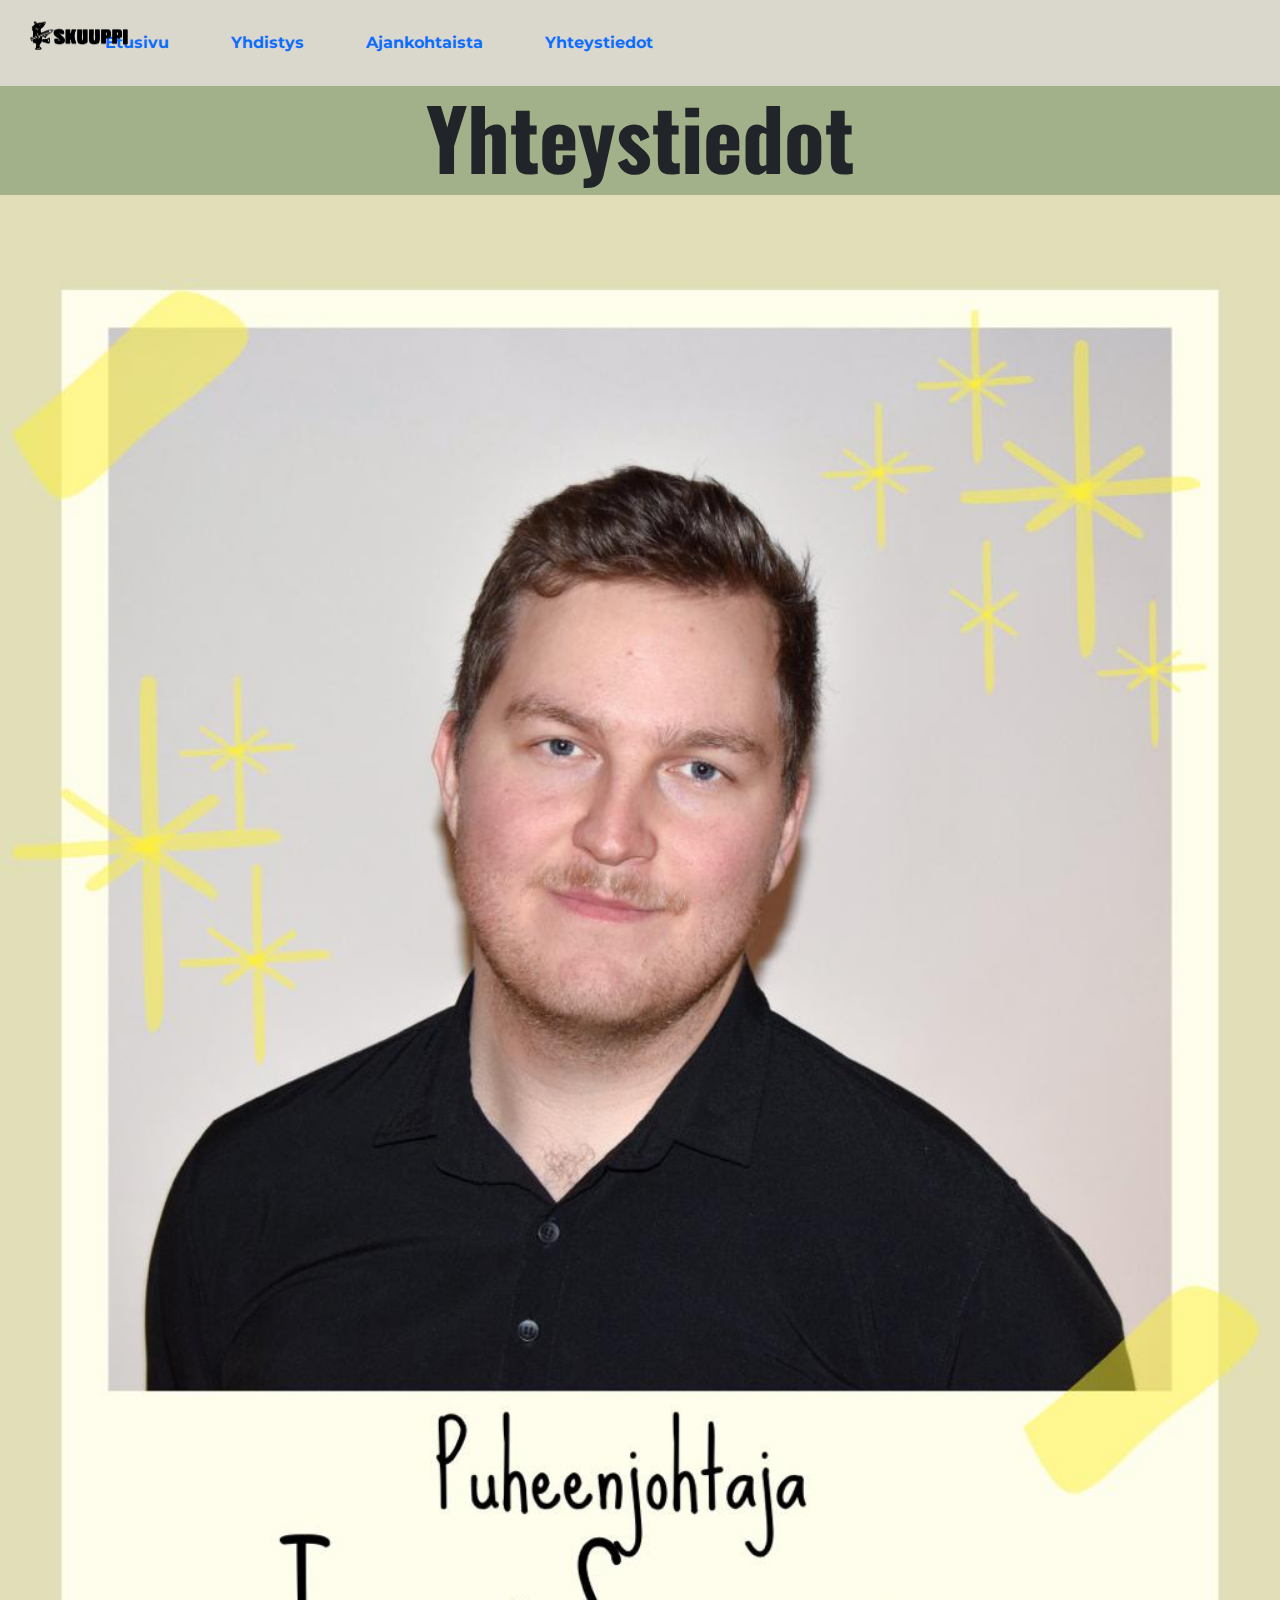
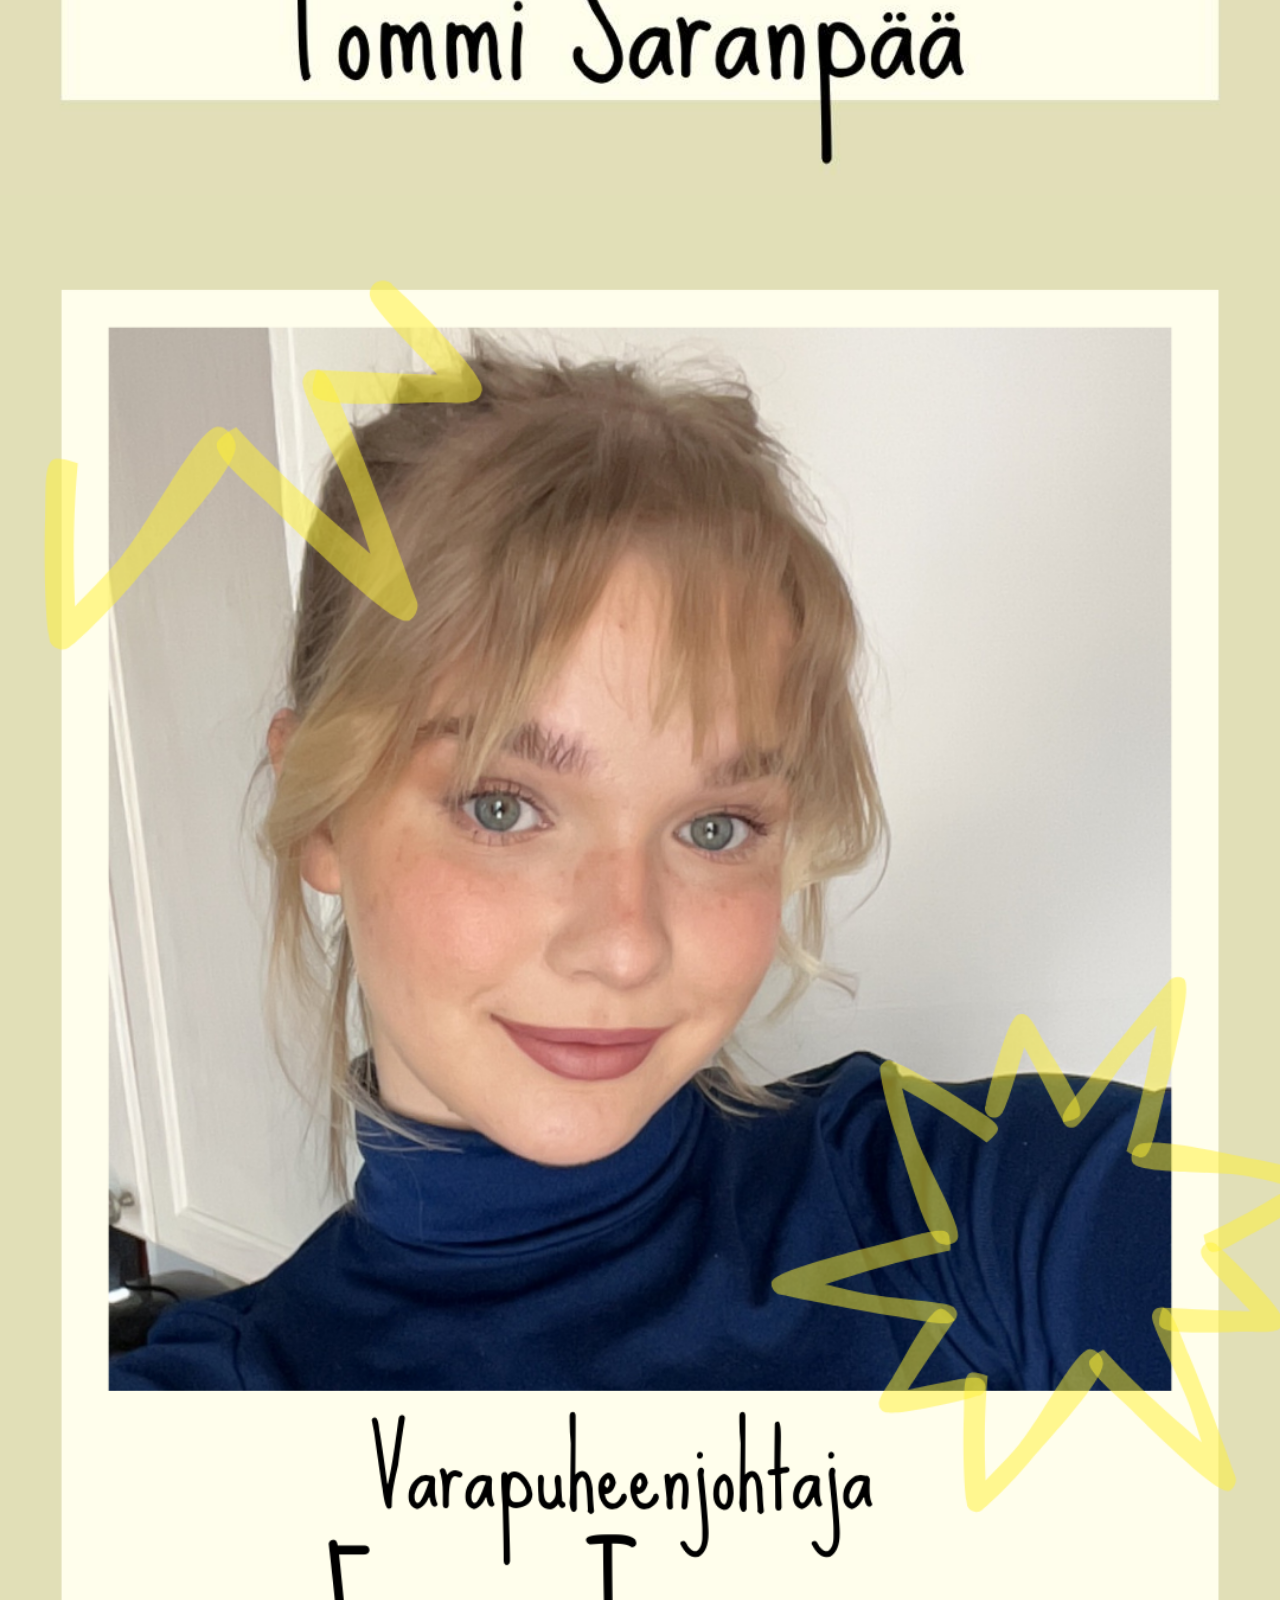
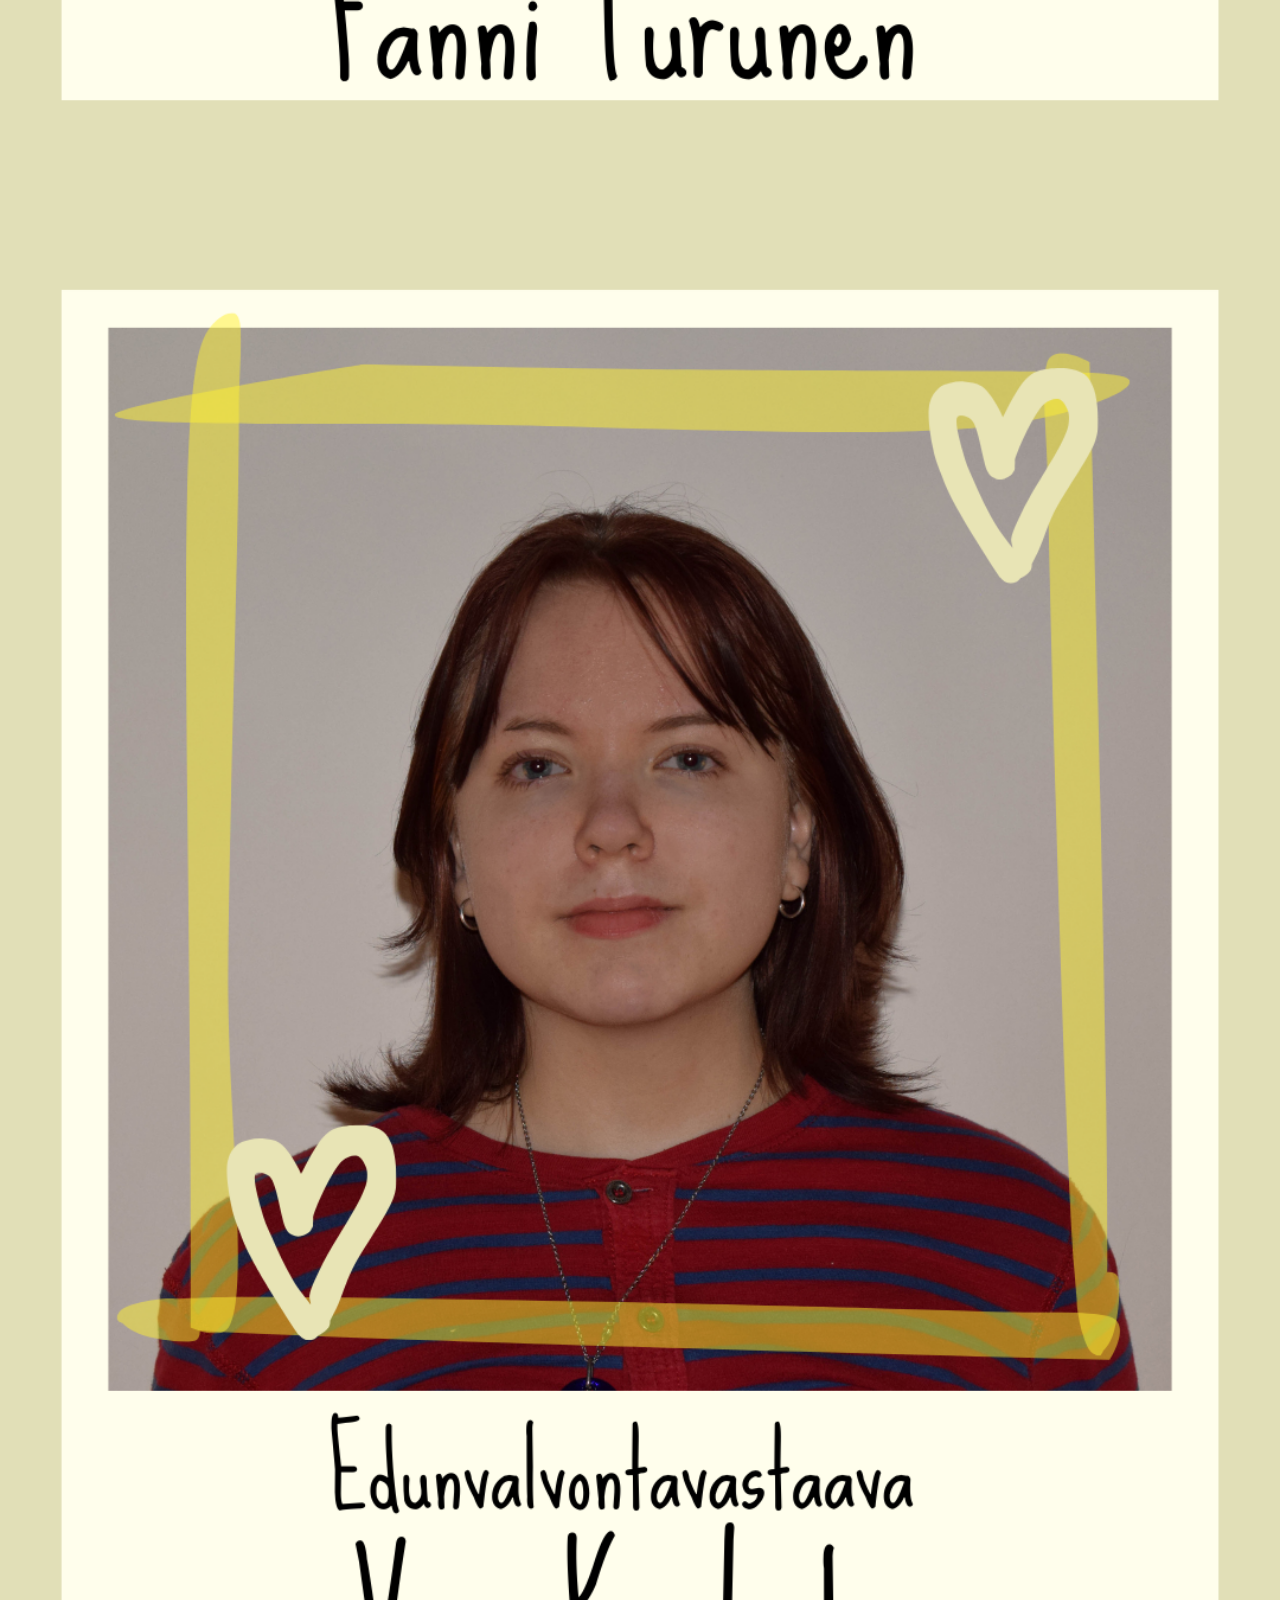
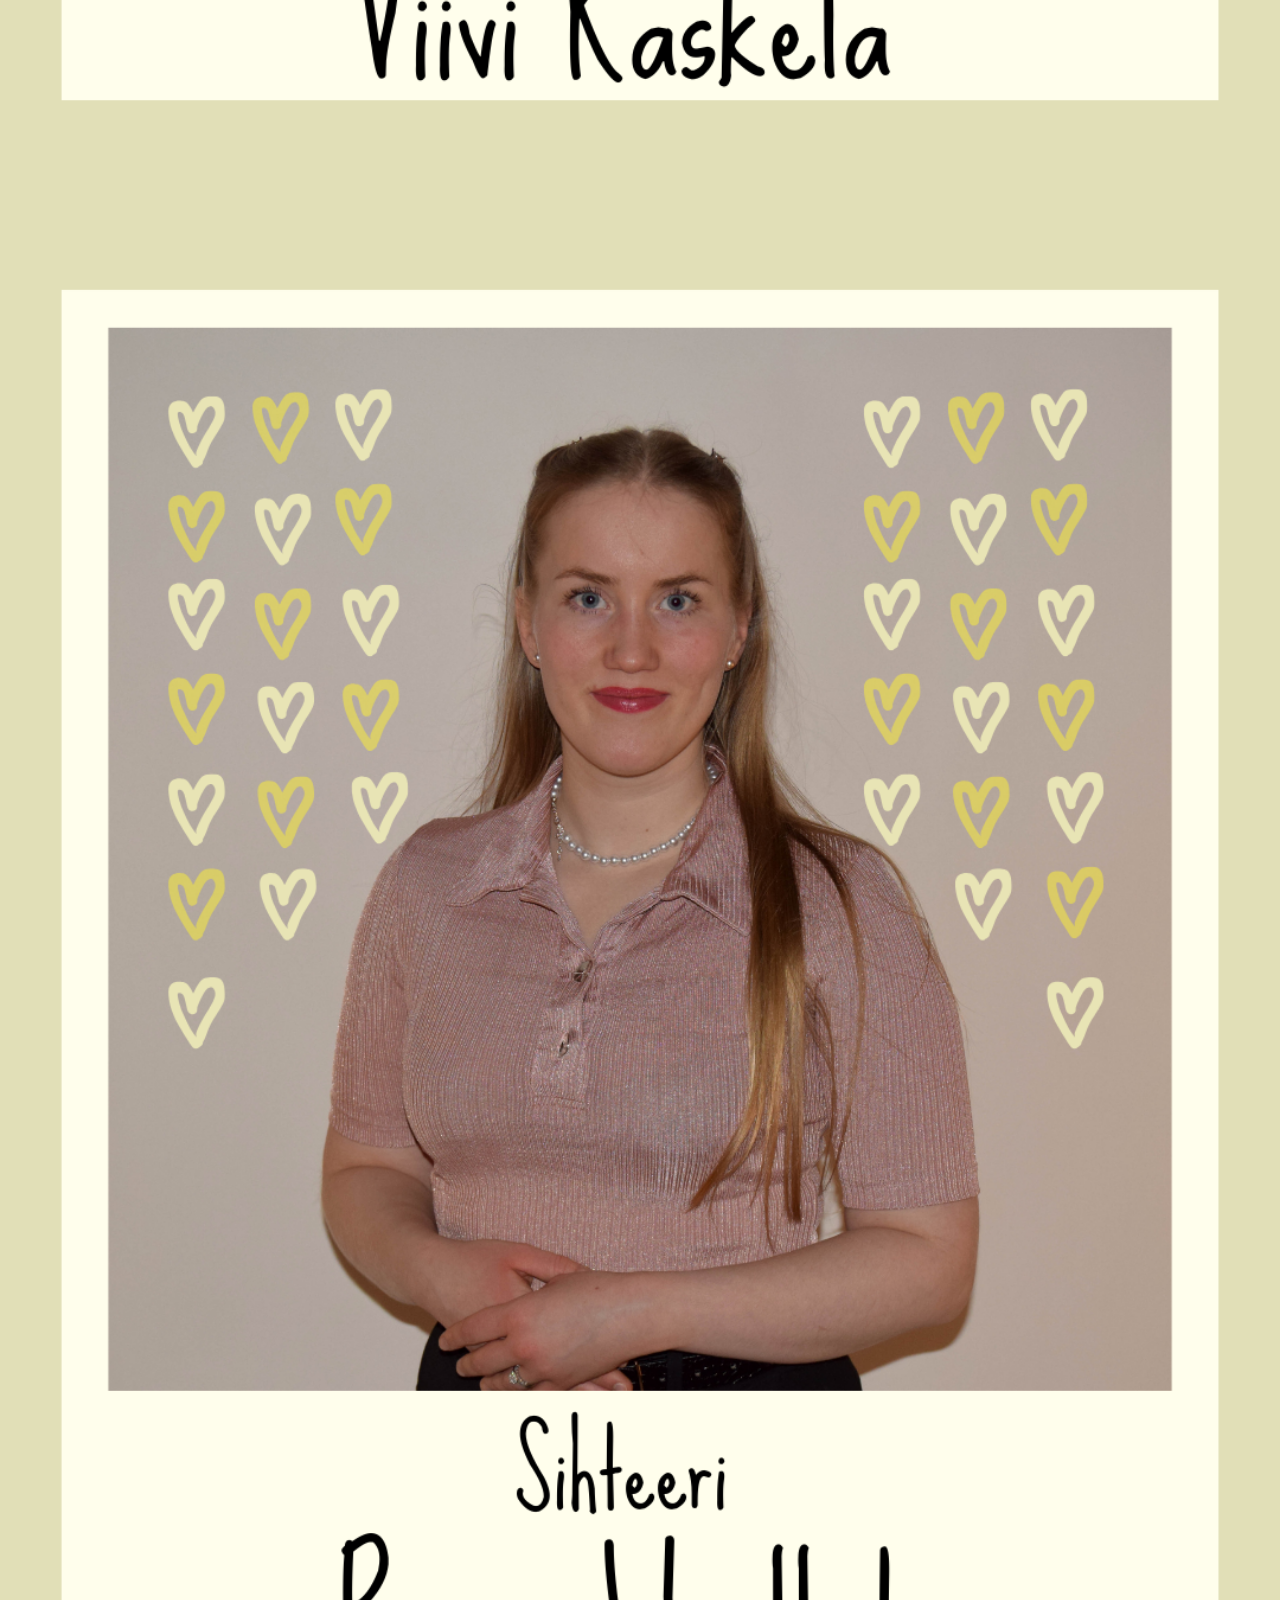
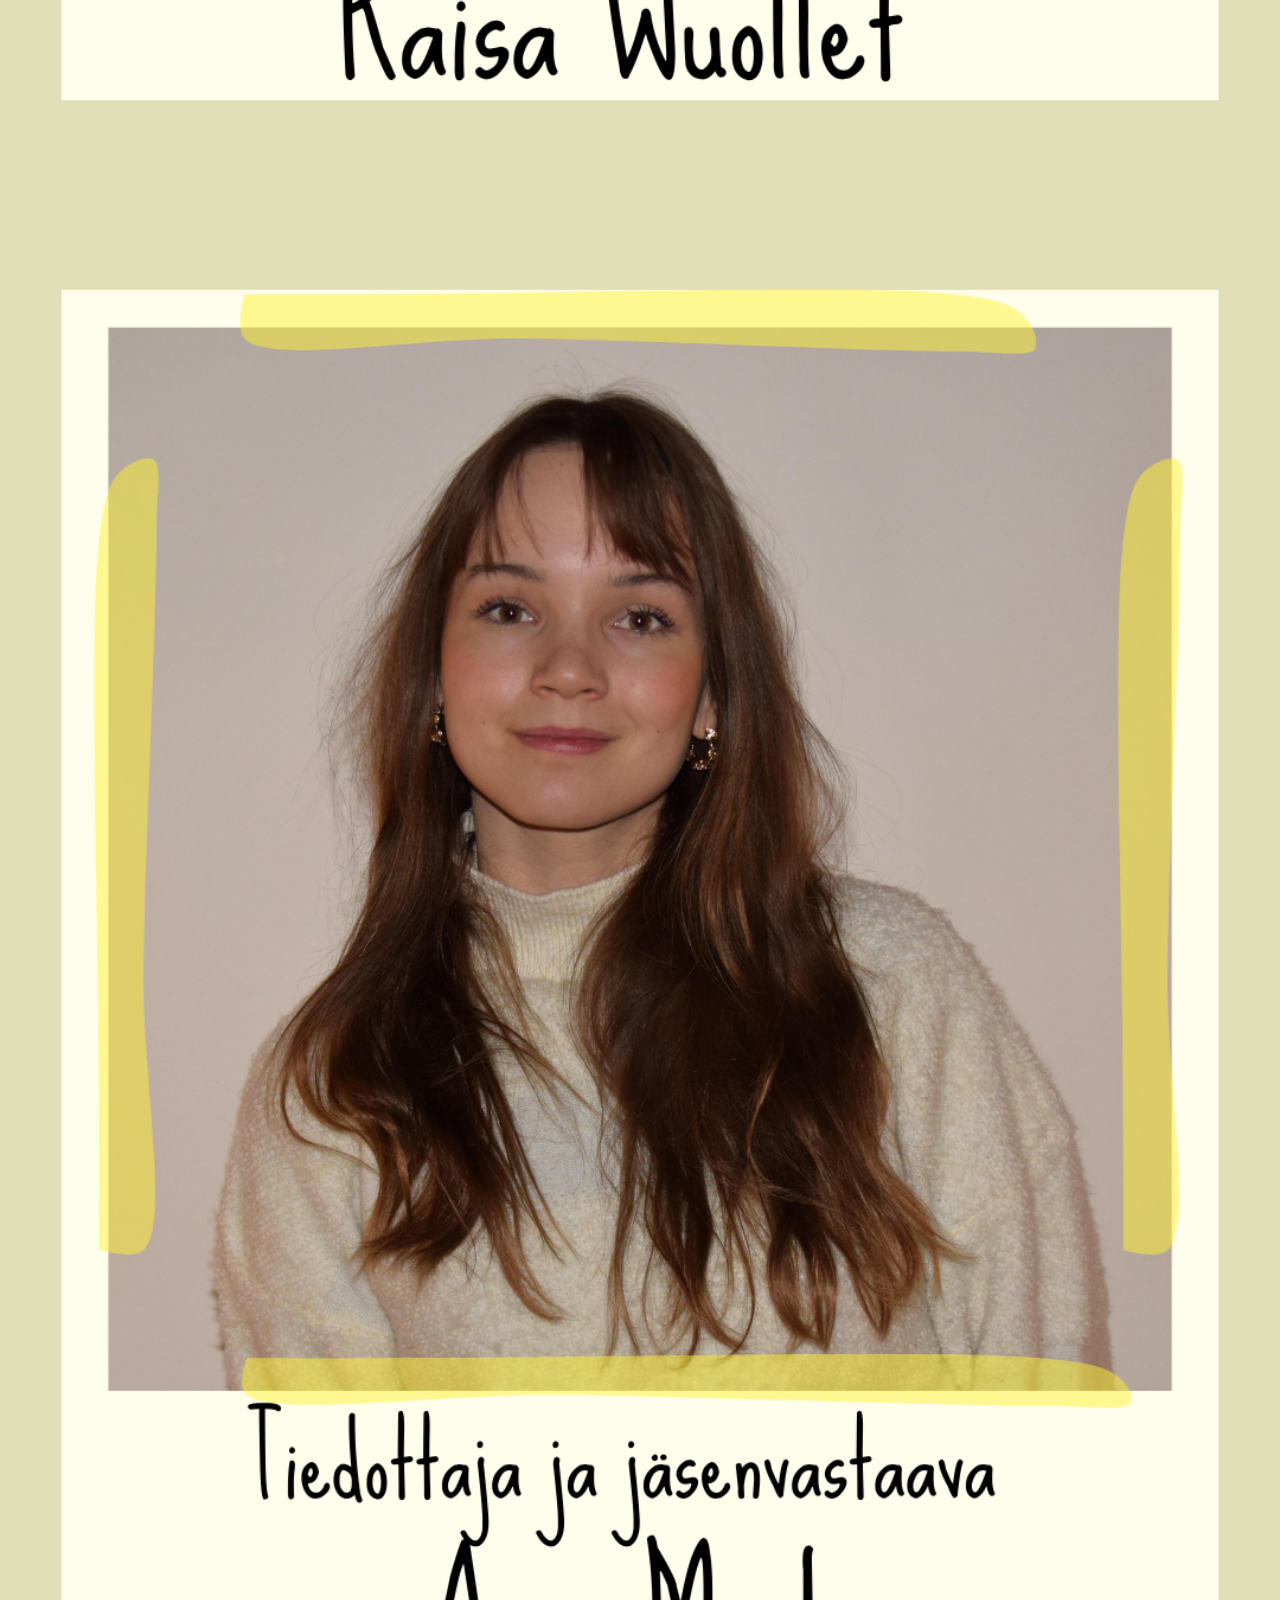
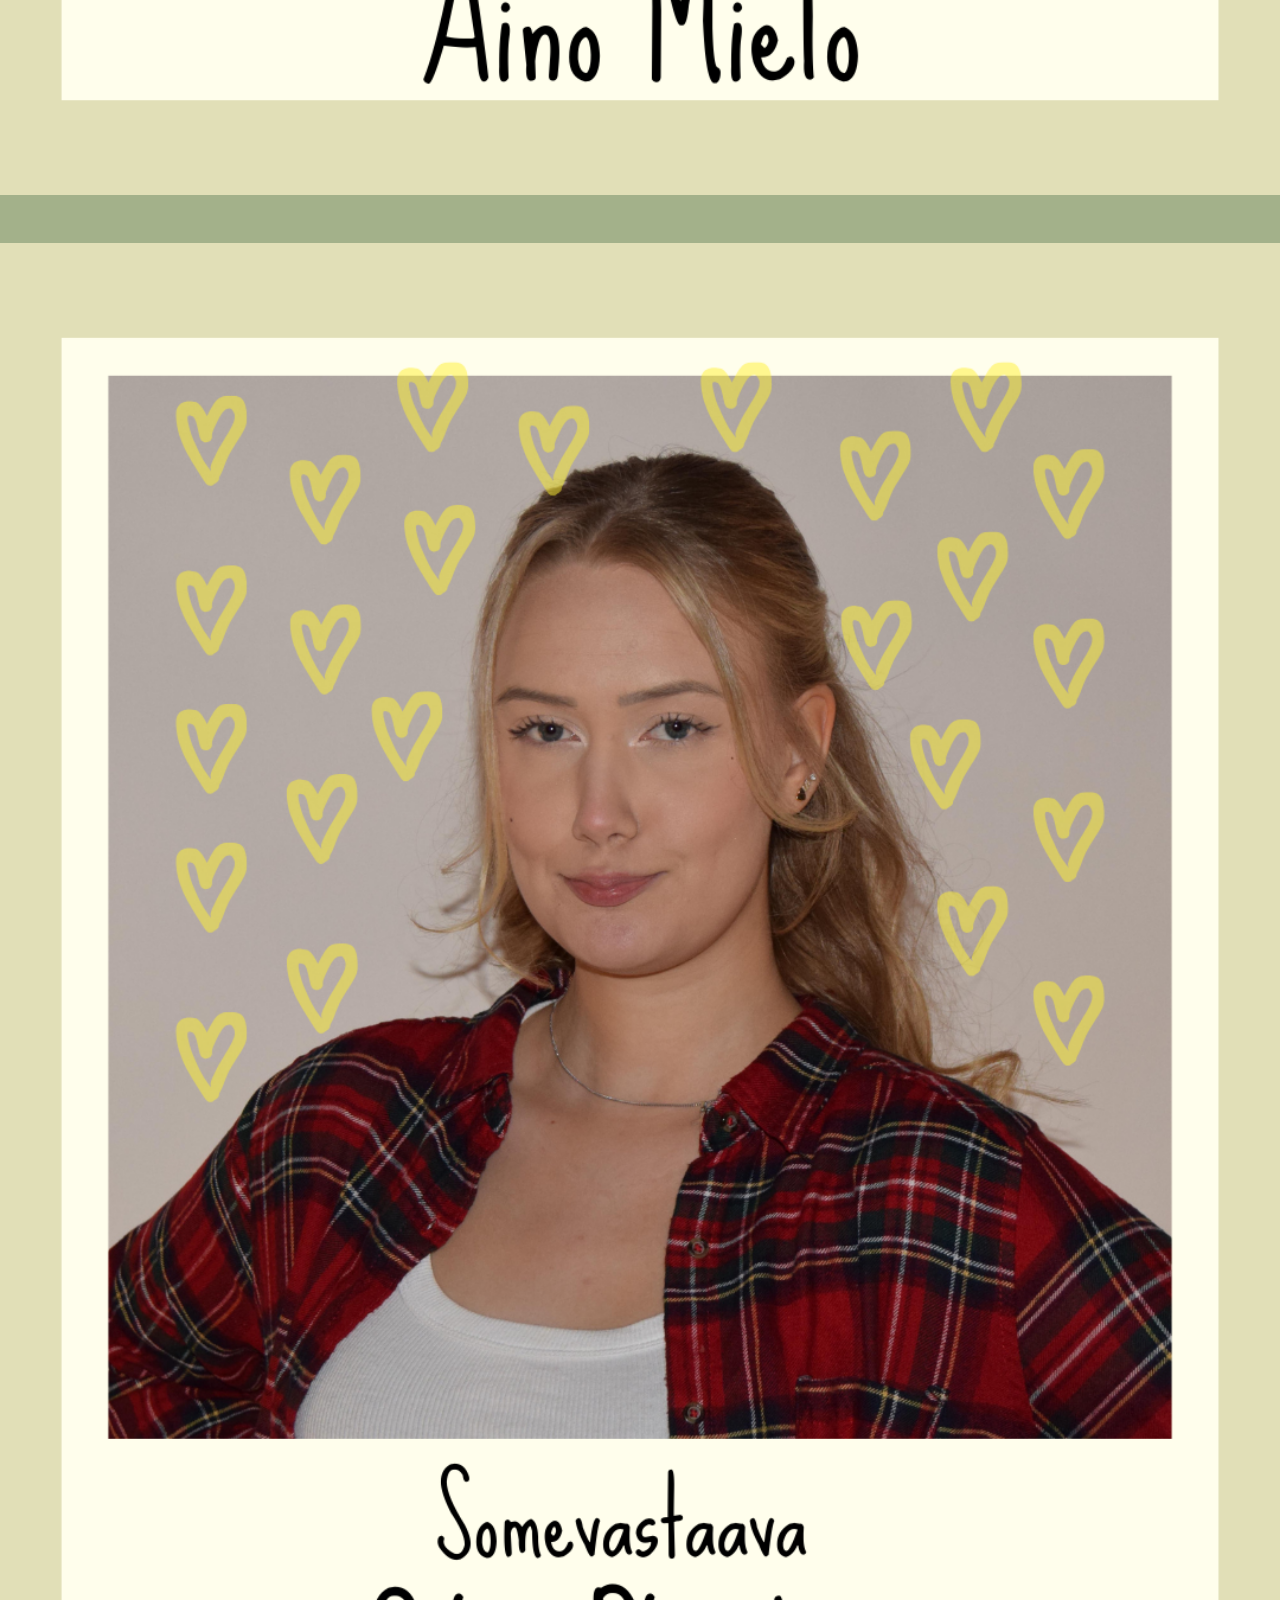
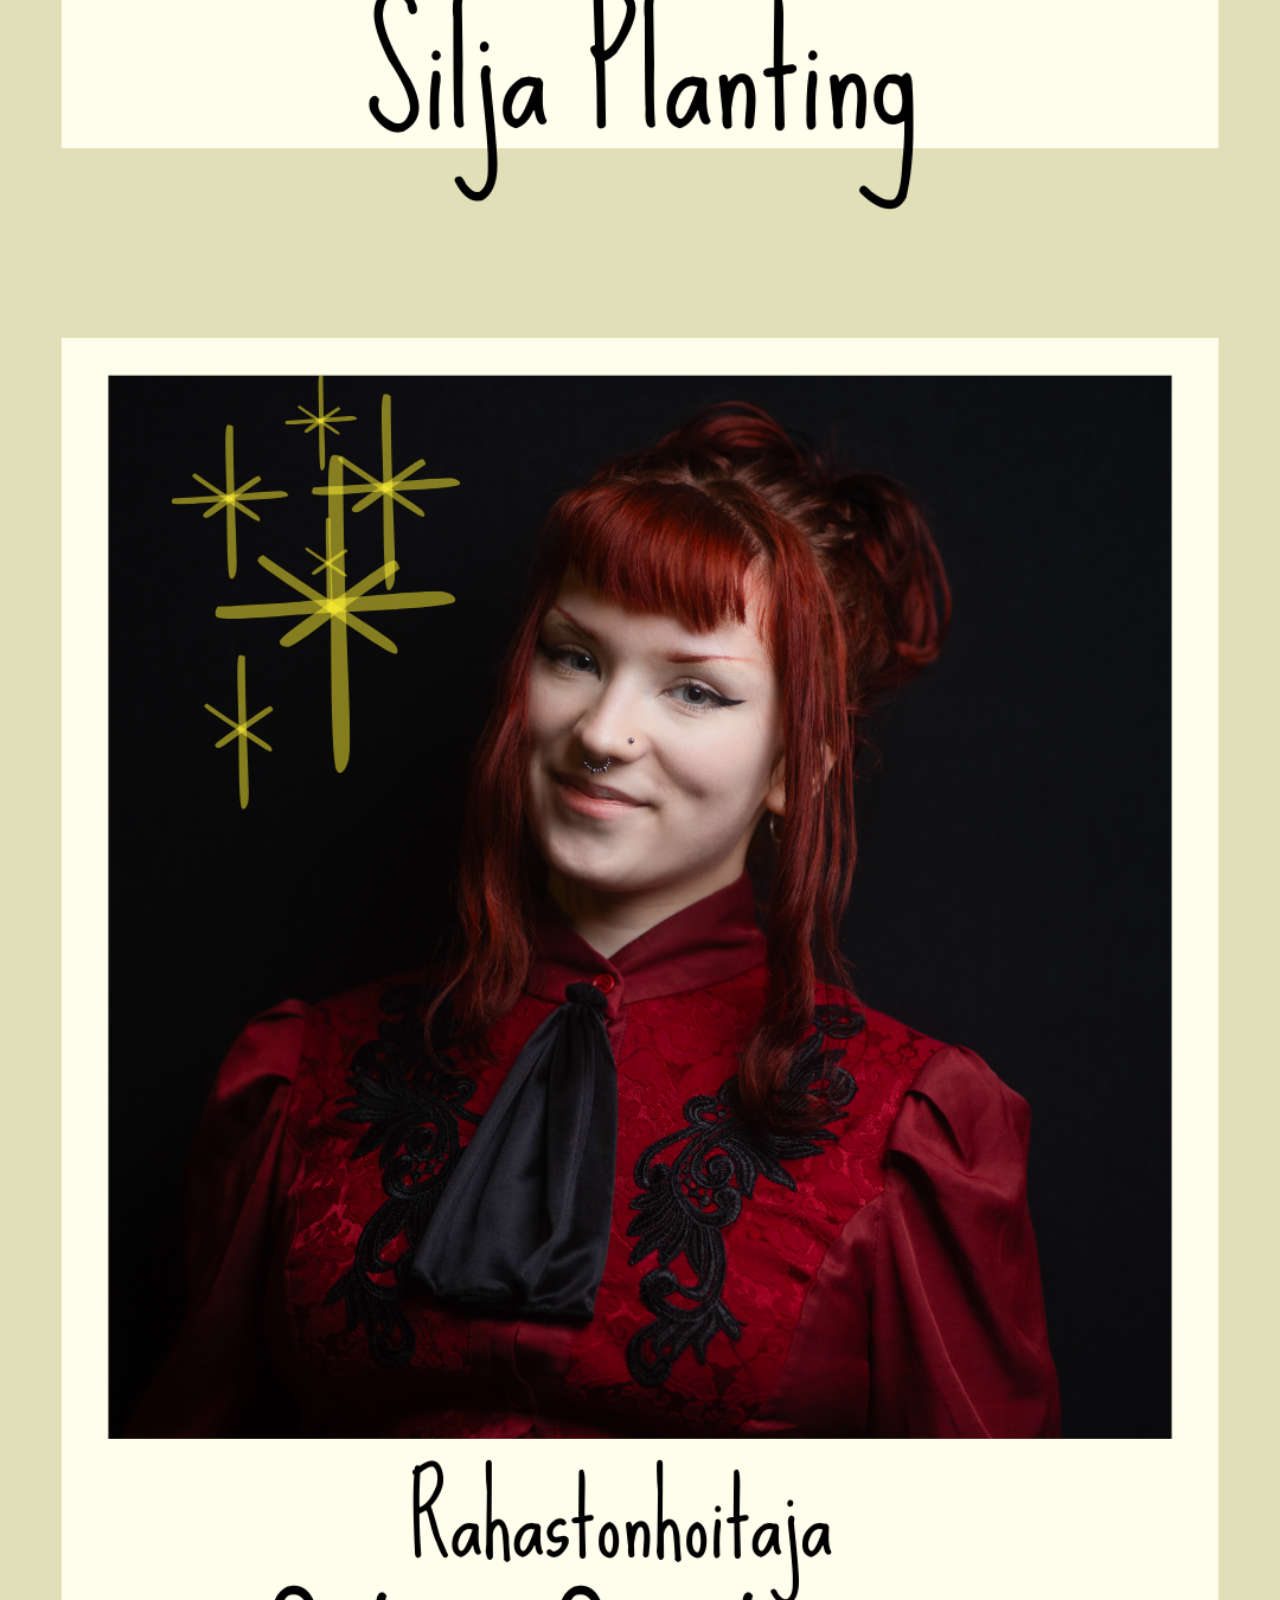
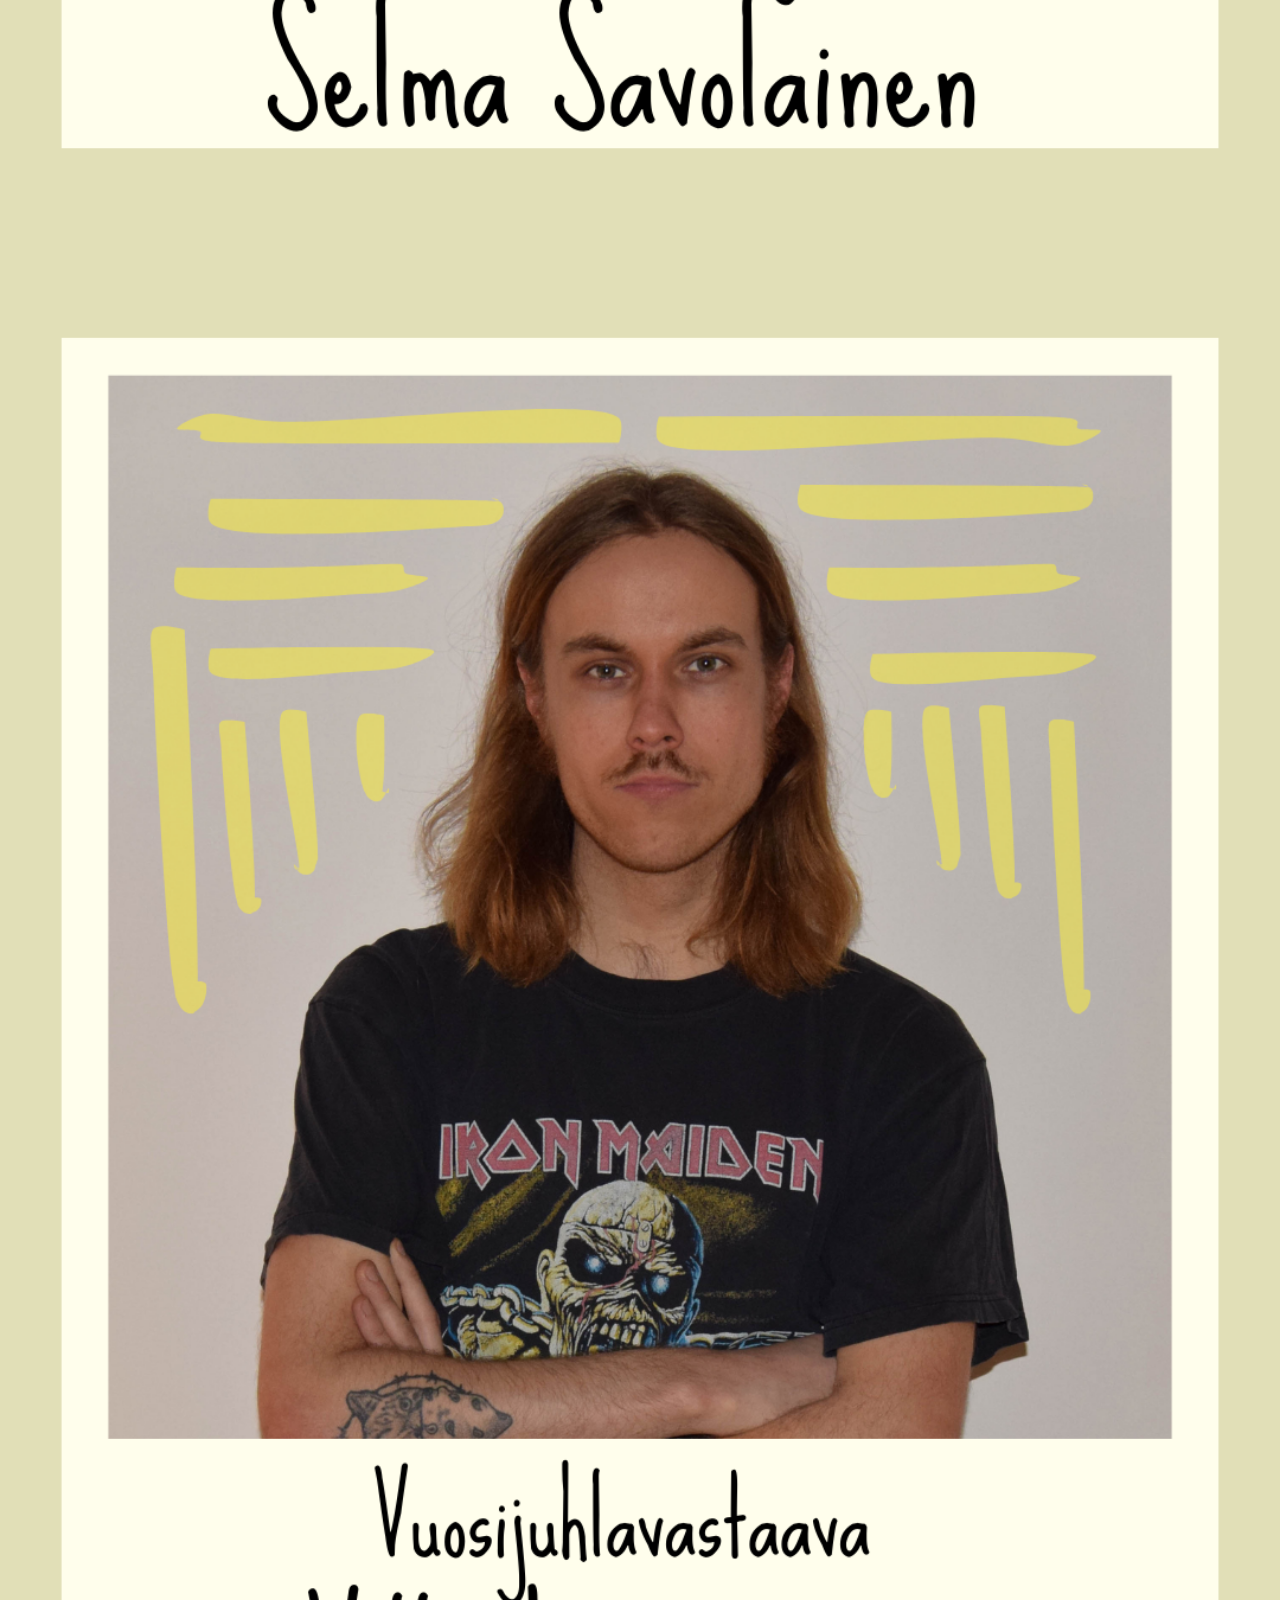
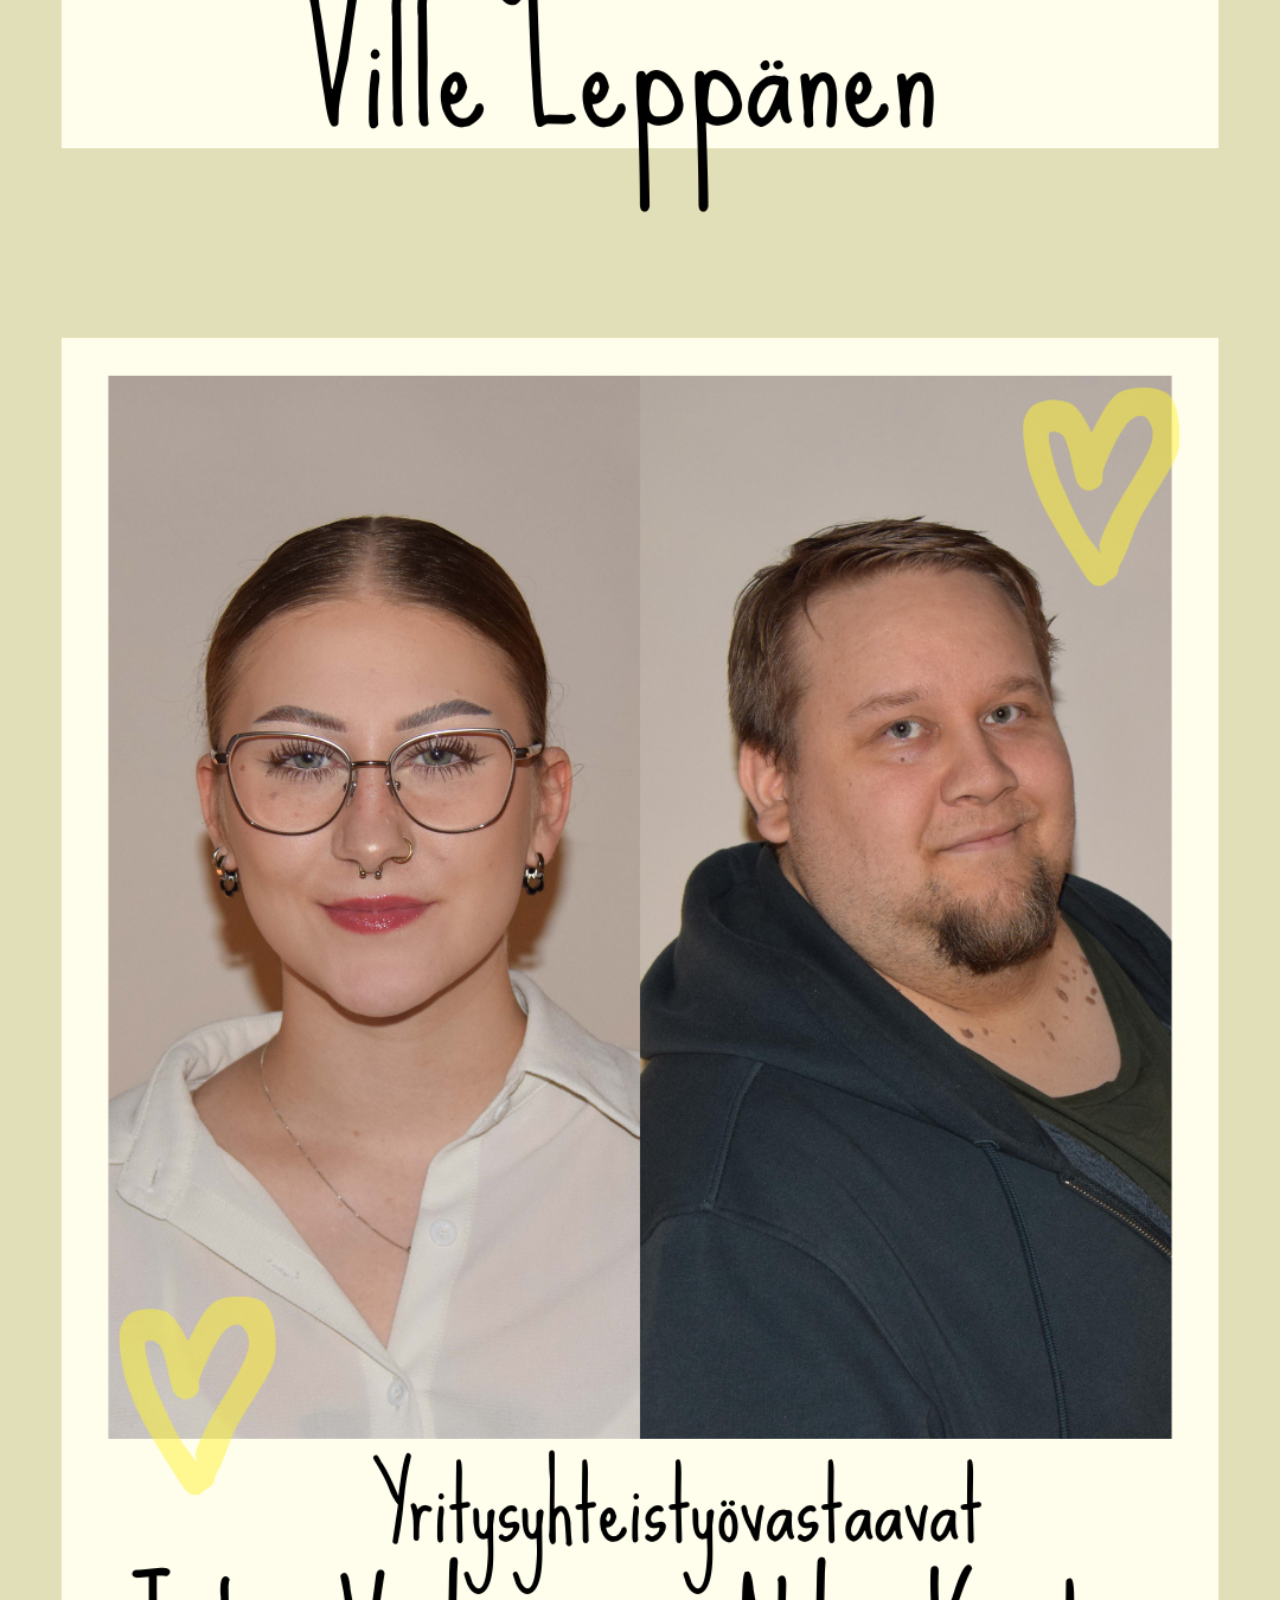
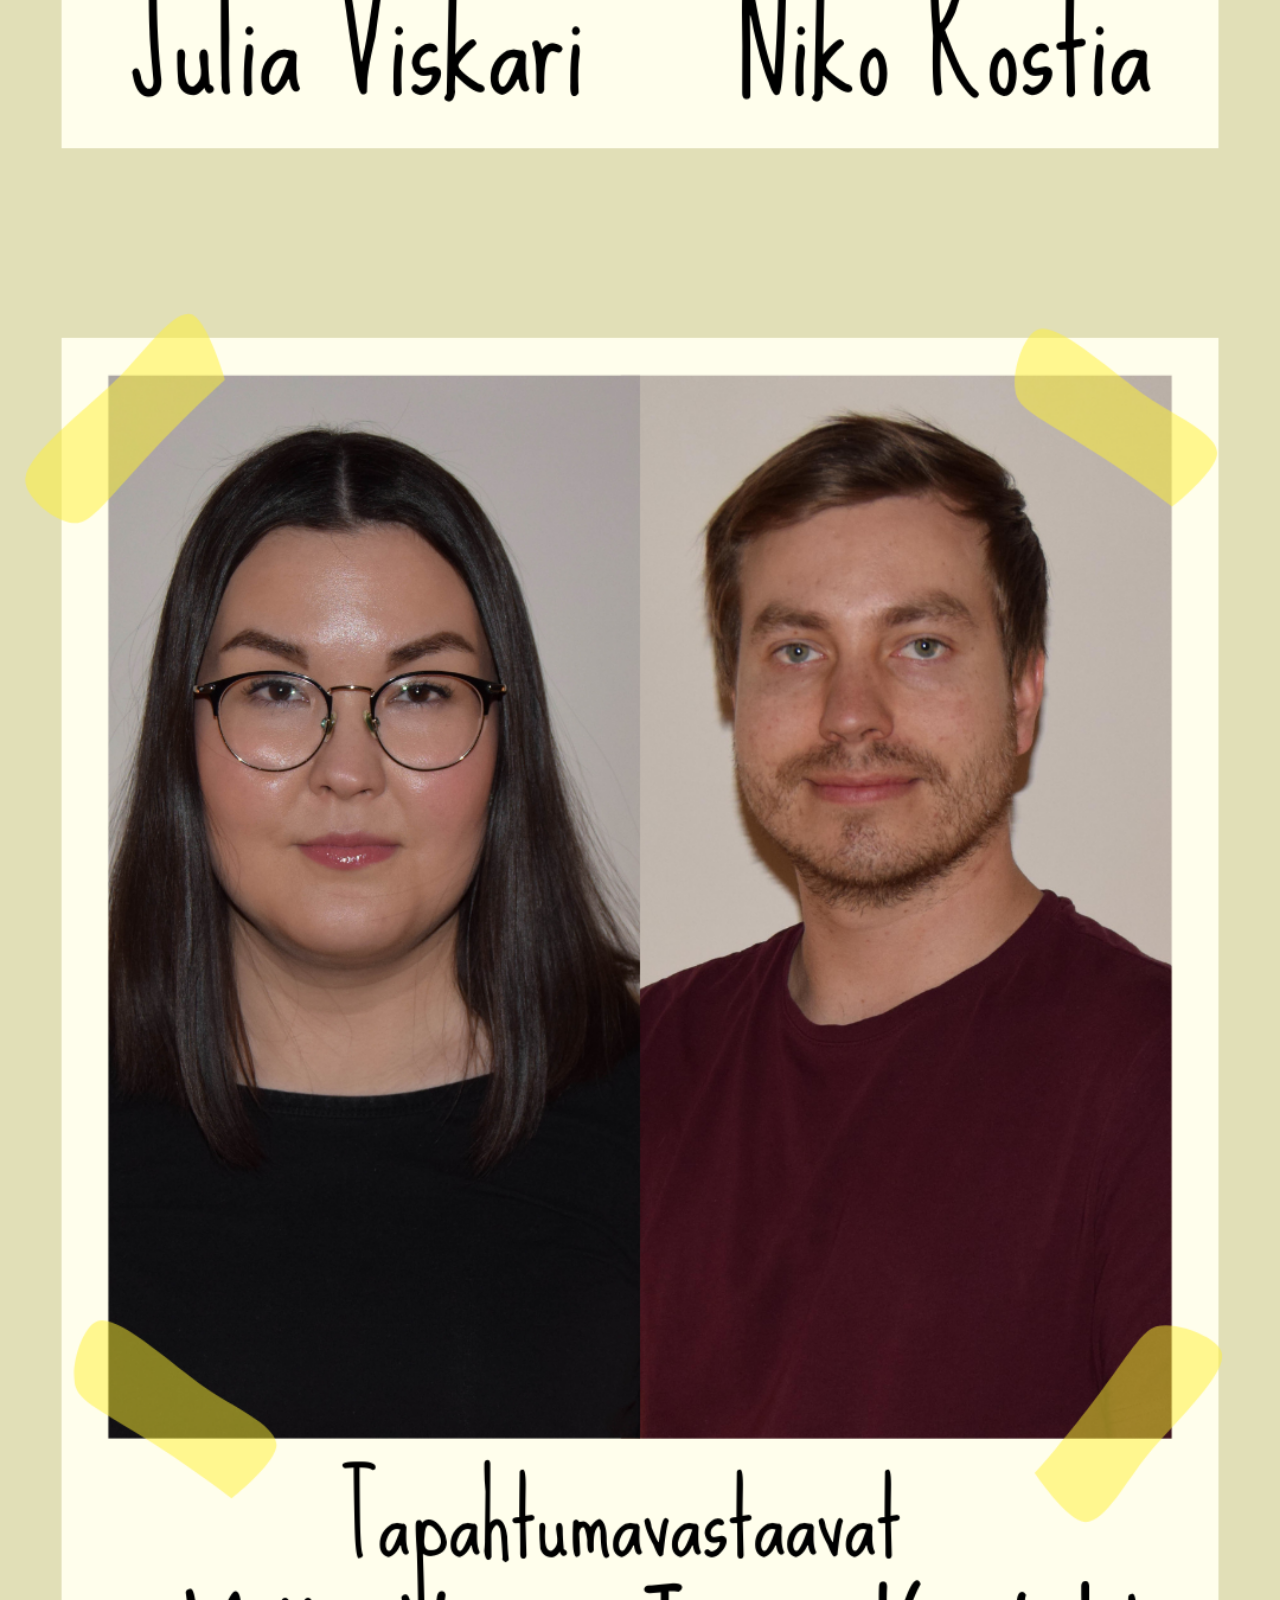
<file: yhteystiedot.html>
<!DOCTYPE html>
<html lang="fi">

<head>
    <!--metaa, sivuston kuvaus ja tekijä-->
    <meta charset="UTF-8">
    <meta name="viewport" content="width=device-width, initial-scale=1.0">
    <meta name="description" content="Skuuppi ry:n hallituksen yhteystiedot löytyvät tältä sivulta. Lisäksi voit antaa palautetta yhdistyksen toiminnasta!">
    <meta name="author" content="Tommi Saranpää">
    <link href="https://cdn.jsdelivr.net/npm/bootstrap@5.3.3/dist/css/bootstrap.min.css" rel="stylesheet">
    <script src="https://cdn.jsdelivr.net/npm/bootstrap@5.3.3/dist/js/bootstrap.bundle.min.js"></script>
    <!--Linkki ulkoiseen tyylitiedostoon-->
    <link rel="icon" type="image/x-icon" href="kuvat/Skuuppilogopng.png">
    <link href="tyyli.css" rel="stylesheet">
    <style>
@import url('https://fonts.googleapis.com/css2?family=Montserrat:ital,wght@0,100..900;1,100..900&family=Oswald:wght@200..700&display=swap');
</style>
    <title>Skuuppi ry</title>
</head>

<body>
    <nav class="navbar navbar-expand-sm navbar-custom">
        <div class="container-fluid">
          <a class="navbar-brand">
          <img src="kuvat/absolute.png" alt="Logo" id="Logo" style="width:100px;"></a>
          <a class = "navbar-brand" href="" > </a>
          <button class="navbar-toggler" type="button" data-bs-toggle="collapse" data-bs-target="#collapsibleNavbar">
            <span class="navbar-toggler-icon"></span>
          </button>
          <div class="collapse navbar-collapse" id="collapsibleNavbar">
            <ul class="nav justify-content-center">
                <li class="nav-item">
                    <a class="nav-link" href="index.html">Etusivu</a>
                  </li>
                  <li class="nav-item">
                    <a class="nav-link" href="yhdistys.html">Yhdistys</a>
                  </li>
                  <li class="nav-item">
                    <a class="nav-link" href="ajankohtaista.html">Ajankohtaista</a>
                  </li>
                  <li class="nav-item">
                    <a class="nav-link" href="yhteystiedot.html">Yhteystiedot</a>
                  </li>
                </ul>
              </div>
            </div>
          </nav>
    <img src="kuvat/absolute.png" alt="Logo" id="Logo">

    <h1 class="yhteystiedot">Yhteystiedot</h1>


    <div class="row1">
      <div class="kolumni">
        <img src="kuvat/tommi.jpg" alt="Tommi" style="width:100%">
      </div>
      <div class="kolumni">
        <img src="kuvat/fanni.png" alt="Fanni" style="width:100%">
      </div>
 <div class="kolumni">
        <img src="kuvat/viivi.png" alt="Viivi" style="width:100%">
      </div>
      <div class="kolumni">
        <img src="kuvat/raisa.png" alt="Raisa" style="width:100%">
      </div>
      <div class="kolumni">
        <img src="kuvat/aino.png" alt="Aino" style="width:100%">
      </div>
        <br> <br>

        <div class="kolumni">
          <img src="kuvat/silja.png" alt="Silja" style="width:100%">
        </div>
        <div class="kolumni">
          <img src="kuvat/selma.png" alt="Selma" style="width:100%">
        </div>
        <div class="kolumni">
          <img src="kuvat/ville.png" alt="Ville" style="width:100%">
        </div>
        <div class="kolumni">
          <img src="kuvat/yrppä.png" alt="Julia ja Niko" style="width:100%">
        </div>
        <div class="kolumni">
          <img src="kuvat/tapis.png" alt="Milla ja Joona" style="width:100%">
        </div>
        </div>
        </div>
        <p class="email"><br><br><b>Pestikohtaiset sähköpostiosoitteet:</b><br><br>
        Puheenjohtaja - pj@skuuppi.net<br><br>
      Varapuheenjohtaja - vpj@skuuppi.net<br><br>
    Edunvalvontavastaava - edunvalvonta@skuuppi.net<br><br>
  Sihteeri - sihteeri@skuuppi.net<br><br>
Tiedottaja ja jäsenvastaava - tiedottaja@skuuppi.net<br><br>
Somevastaava - somevastaava@skuuppi.net<br><br>
Rahastonhoitaja - rahastonhoitaja@skuuppi.net<br><br>
Vuosijuhlavastaava - vuosijuhlavastaava@skuuppi.net<br><br>
Yritysyhteistyövastaavat - yritysyhteistyö@skuuppi.net<br><br>
Tapahtumavastaavat - tapahtumat@skuuppi.net</p>



<div class="yhteyttä">
  <h3>Ota yhteyttä</h3>
  <form method="POST" action="https://formsubmit.co/sartommi@gmail.com">
    <label for="fname">Etunimi:</label>
    <input type="etunimi" id="fname" name="etunimi" placeholder="Etunimi"><br>

    <label for="lname">Sukunimi:</label>
    <input type="sukunimi" id="lname" name="sukunimi" placeholder="Sukunimi"><br>

     <label for="lname">Email:</label>
    <input type="email" id="email" name="email" placeholder="Sähköposti"><br><br>

    <label for="subject">Vapaa viesti</label>
    <textarea id="subject" name="viesti" placeholder="Aloita tähän..." style="height:200px"></textarea>

    <input type="submit" value="Lähetä">
  </form>
</div>

 <footer>
    &copy;Skuuppi
  </footer>
</file>
<file: tyyli.css>
nav {
    background-color: #DAD7CD;
    padding: 20px;
    font-family: "Montserrat", sans-serif;
    font-optical-sizing: auto;
    font-weight: bold;
    font-style: normal;
    text-align: center;

}

nav a {
    margin: 15px;
    color: #3A5A40;
    text-decoration: none;
}
nav a:hover {
    text-decoration: underline;
}

/* APUA MITEN SAAN AKTIIVISEN SIVUN ALLEVIIVATUKSI*/


a:visited, a:active {
    border-bottom: 2px;
    color:#3A5A40;
    
}

.pyorea-kuva {
    width:50%;
    float:left;
    margin-left: 10px;
    margin-right: 10px;
}

h1 {
    text-align: center;
    font-family: "Oswald", sans-serif;
    font-size: 84px;
    font-weight: bold;
    font-style: normal;
}

p {
    margin: 5px;
    margin-top: 20px;
    background-color: #DAD7CD;
    margin-left: 57%;
    margin-right: 7%;
    font-size: 20px;
}

main {
    border:rgb(19, 81, 30) 3px solid; /*reunus*/
    width: 90%; /*leveys suhteellisena arvona*/
    max-width: 1200px; /*maksimileveys*/
    margin:auto; /*keskittää sivulle*/
    background-color:rgba(0, 128, 0, 0.418);
    color:azure;
    border-radius: 30px 0px; /*kulmien pyöristys*/
    box-shadow: 8px 8px 10px darkgreen; /*heittovarjo*/
    padding: 10px; /*sisältö irti reunasta*/
}

body {
    background-color: #A3B18A
    ;
}
#Logo {
    width: 100px;
    position: absolute;
    top: 10px;
    left: 30px;
    color: #3A5A40;
}

@media (max-width: 800px) {     /*mobiiliin allekkain*/
    .pyorea-kuva, p {width: 100%;
    clear:both;}
    p {
        margin-left: 10px;
        margin-right: 10px;
    }
}
</file>
